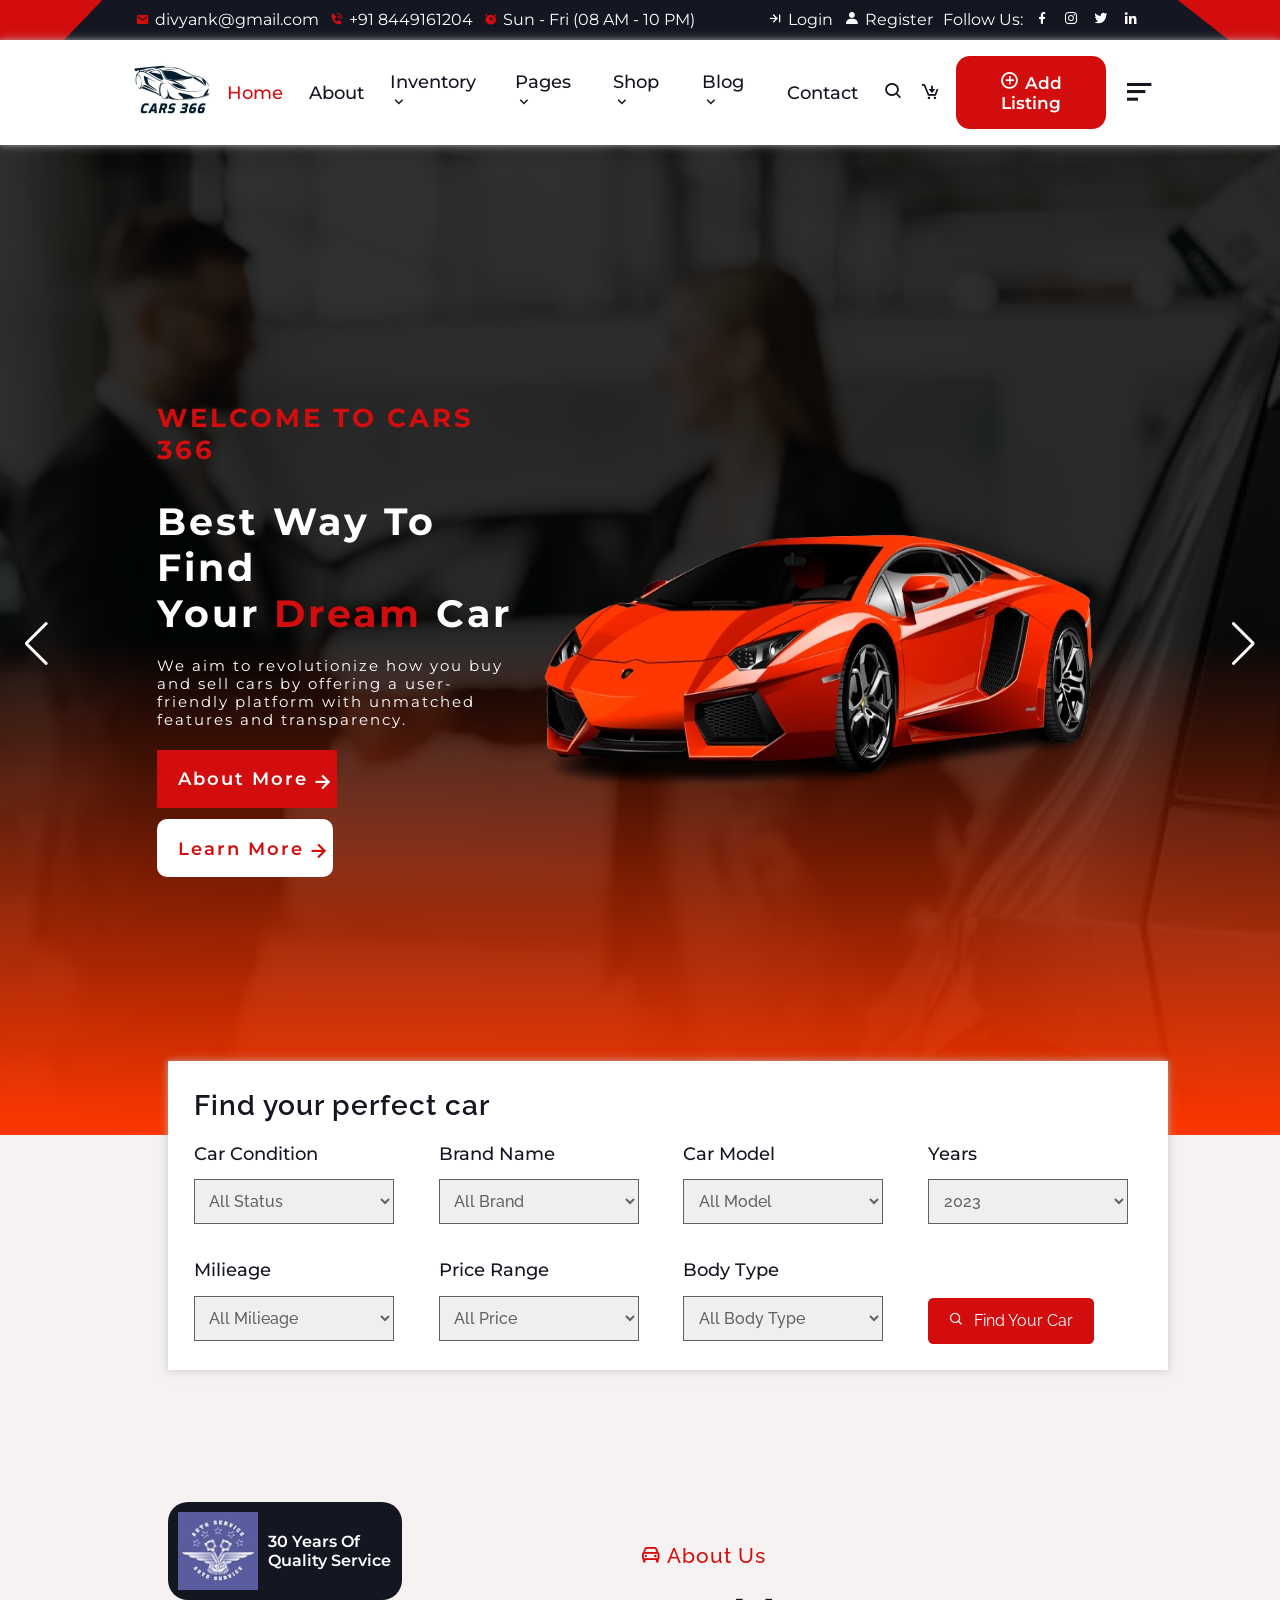
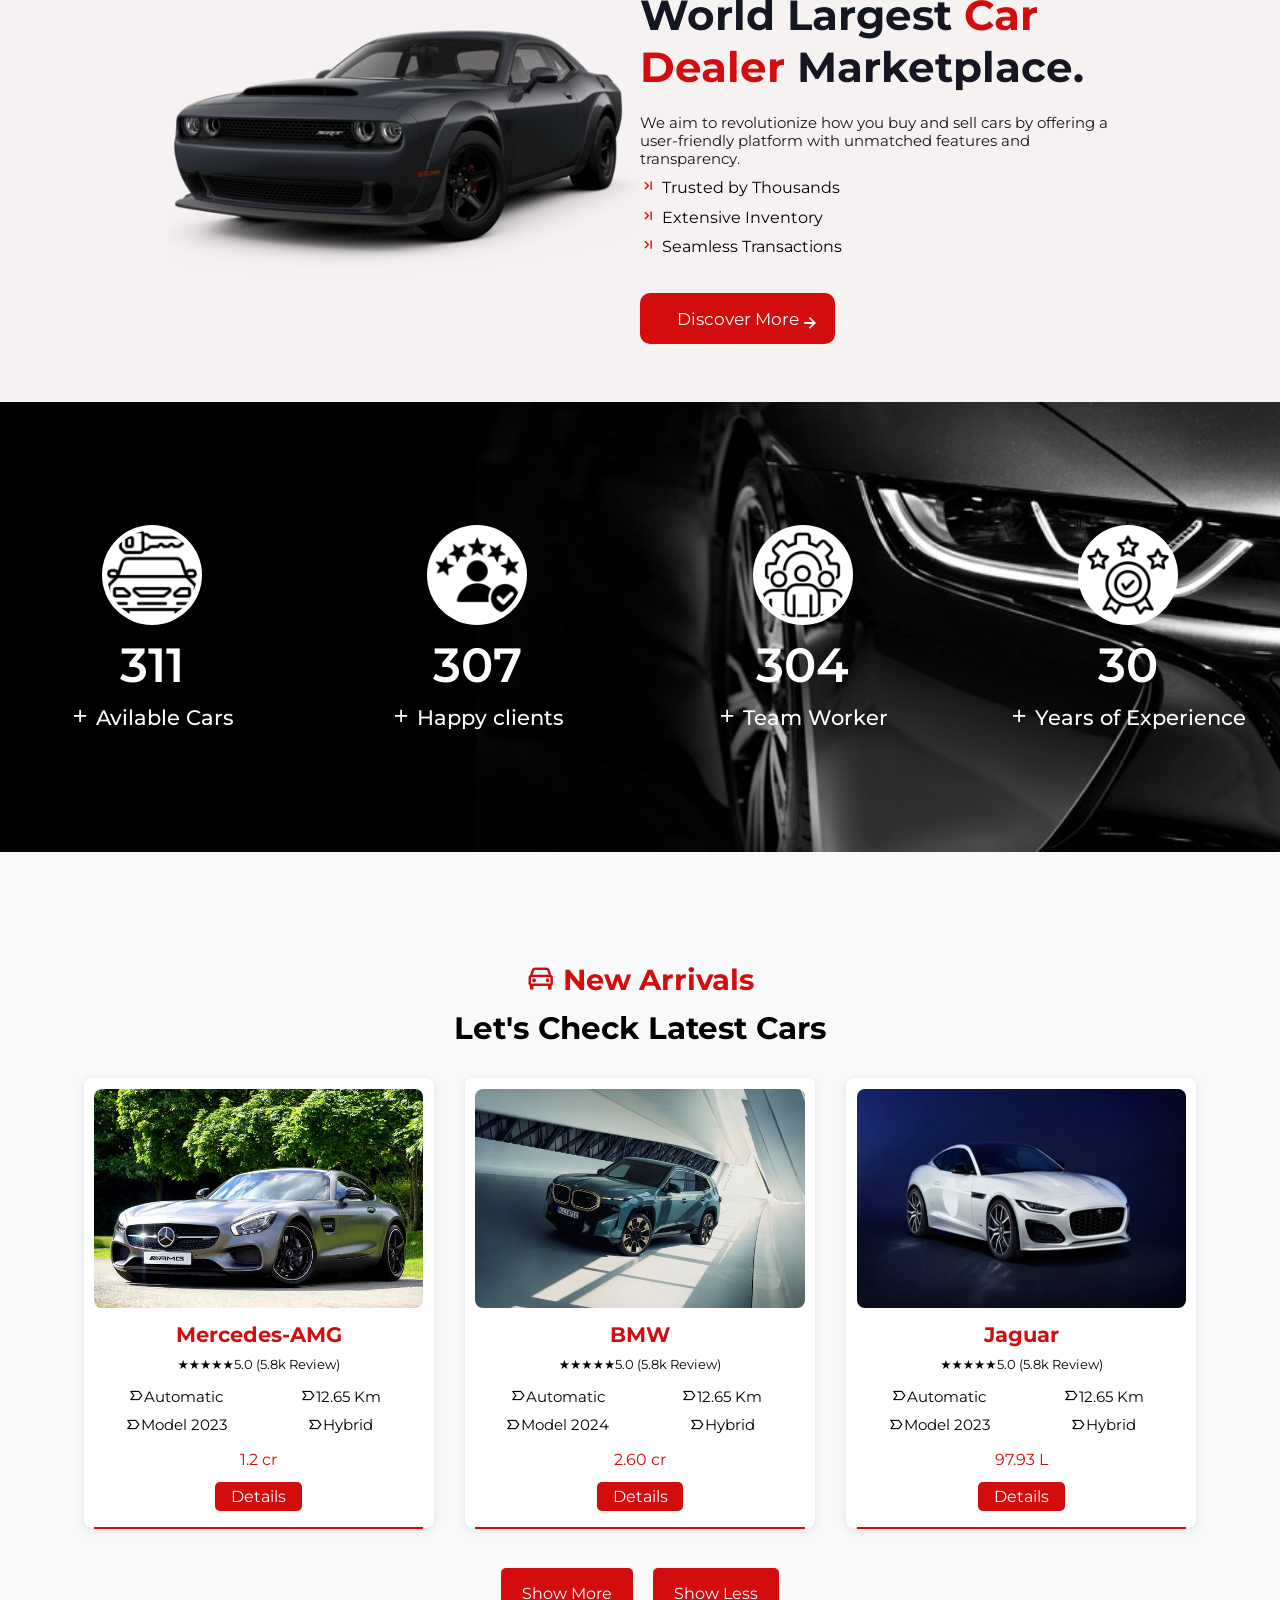
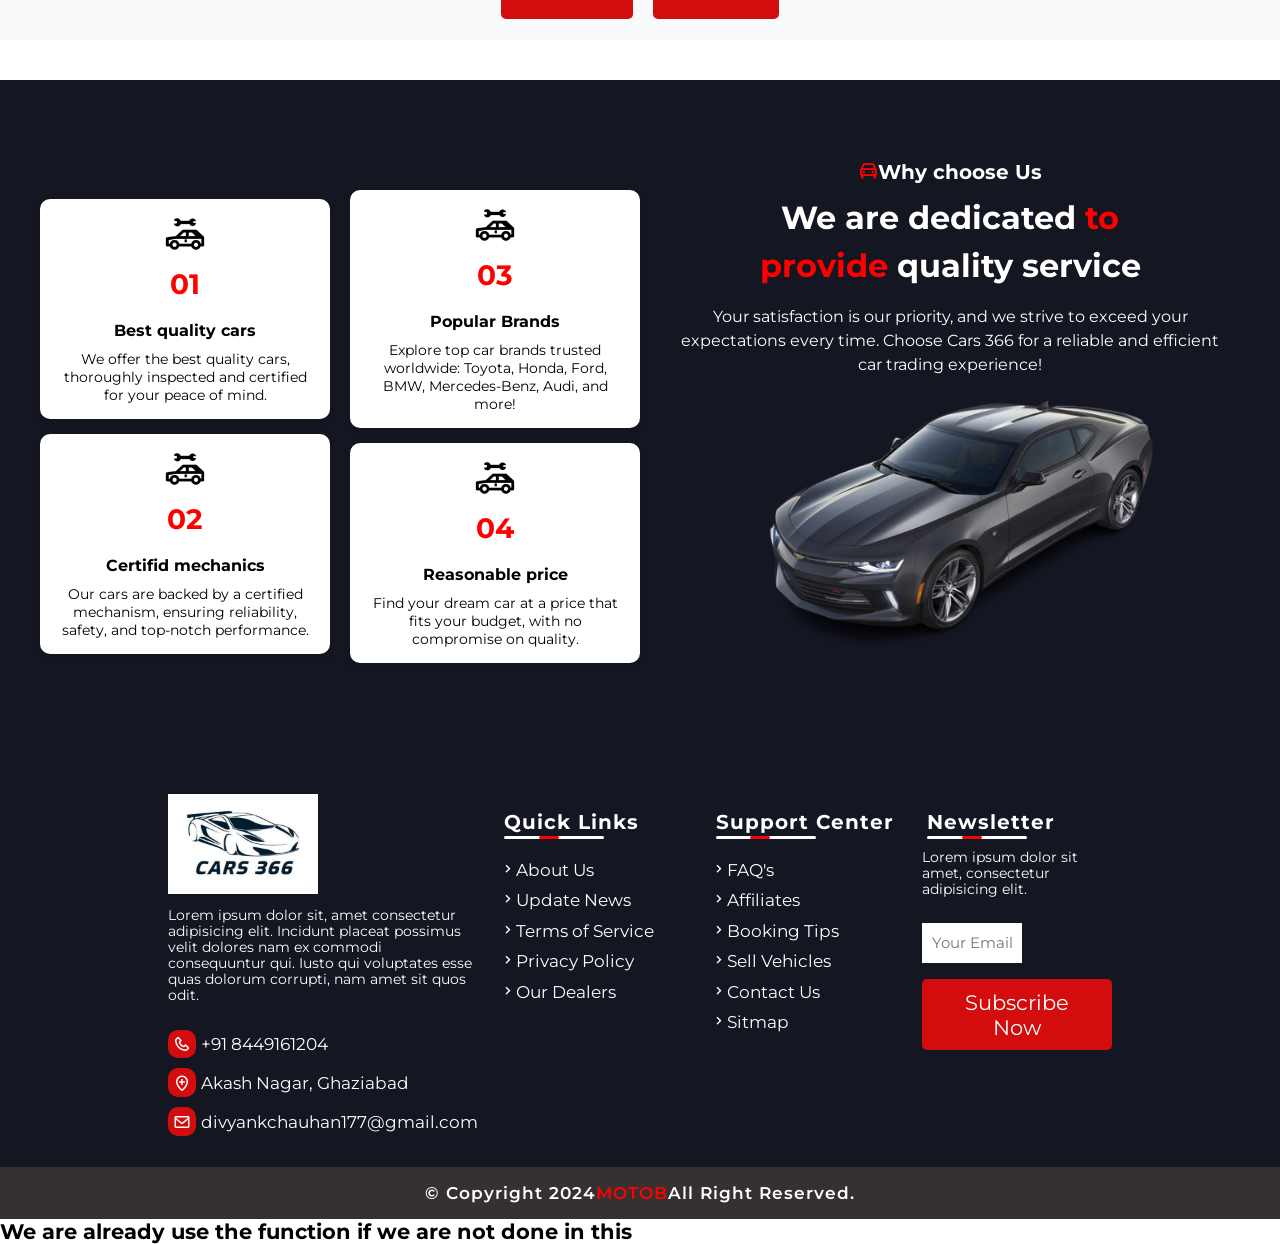
<file: index.html>
<!DOCTYPE html>
<html lang="en">
<head>
    <meta charset="UTF-8">
    <meta name="viewport" content="width=device-width, initial-scale=1.0">
    <!-- <link rel="stylesheet" href="http://localhost:3000"> -->
    <title>Cars 366</title>

    <!-- LINK SWIPER -->
    <link rel="stylesheet"href="https://cdn.jsdelivr.net/npm/swiper@11/swiper-bundle.min.css"/>  

    <!-- LINK CSS -->
    <link rel="stylesheet" href="/css/style.css">

    <!-- LINK BOXICONS -->
    <link rel="stylesheet" href="https://unpkg.com/boxicons@latest/css/boxicons.min.css">

</head> 
<body>
        <div class="top-header">
            <div class="out-box">
                <div class="inside-box">
                    <div class="col-1">
                        <span><i class='bx bxs-envelope'></i>divyank@gmail.com</span>
                        <span><i class='bx bxs-phone-call' ></i>+91 8449161204</span>
                        <span><i class='bx bxs-alarm'></i>Sun - Fri (08 AM - 10 PM)</span>
                    </div>
                    <div class="col-2"> 
                        <a href="#"><i class='bx bx-arrow-to-right'></i>Login</a>
                        <a href="#"><i class='bx bxs-user' ></i>Register</a>
                        <span>Follow Us:</span>
                        <div class="social">
                            <a href="https://www.facebook.com/"><i class='bx bxl-facebook' ></i></a>
                            <a href="https://www.instagram.com/"><i class='bx bxl-instagram' ></i></a>
                            <a href="https://x.com/"><i class='bx bxl-twitter' ></i></a>
                            <a href="https://www.linkedin.com/"><i class='bx bxl-linkedin' ></i></a>
                        </div>
                    </div>
                </div>
            </div>
        </div>

                                 <!-- NAVBAR STARTS  -->

        <header class="header">
            <div class="logo">
                <img src="/images/logo/logo.jpeg" alt="">
            </div>
            <nav>
                <div class="navbar">
                        <ul class="navLinks">
                            <li><a href="#" class="active">Home</a></li>
                            <li><a href="/about/aboutUs.html">About</a></li>
                            <li><a href="#">Inventory <i class='bx bx-chevron-down'></i></a>
                                <ul class="drop-down">
                                    <li><a href="#">Inventory Grid</a></li>
                                    <li><a href="#">Inventory List</a></li>
                                    <li><a href="#">Inventory Single</a></li>
                                </ul>
                            </li>
                            <li><a href="#">Pages <i class='bx bx-chevron-down'></i></a>
                                <ul class="drop-down">
                                    <li><a href="#">About</a></li>
                                    <li><a href="#">Car Listing<i class='bx bx-chevron-down chev'></i></a>
                                        <ul class="drop-down-two">
                                            <li><a href="#">Listing Grid</a></li>
                                            <li><a href="#">Listing List</a></li>
                                            <li><a href="#">Listing Single</a></li>
                                            <li><a href="#">Compare</a></li>
                                        </ul>
                                    </li>
                                    <li><a href="#">Account</a></li>
                                    <li><a href="#">My Account <i class='bx bx-chevron-down chev'></i></a>
                                        <ul class="drop-down-three">
                                            <li><a href="#">Dashboard</a></li>
                                            <li><a href="#">My Profile</a></li>
                                            <li><a href="#">MY Listing</a></li>
                                            <li><a href="#">Add Favourites</a></li>
                                            <li><a href="#">Messages</a></li>
                                            <li><a href="#">Setings</a></li>
                                        </ul>
                                    </li>
                                    <li><a href="#">Authentication<i class='bx bx-chevron-down chev'></i></a>
                                        <ul class="drop-down-four">
                                            <li><a href="#">Login</a></li>
                                            <li><a href="#">Register</a></li>
                                            <li><a href="#">Forget Passward</a></li>
                                        </ul>
                                    </li>
                                    <li><a href="#">Services<i class='bx bx-chevron-down chev'></i></a>
                                        <ul class="drop-down-five">
                                            <li><a href="#">Services</a></li>
                                            <li><a href="#">Services Single</a></li>
                                        </ul>
                                    </li>
                                    <li><a href="#">Dealer<i class='bx bx-chevron-down chev'></i></a>
                                        <ul class="drop-down-six">
                                            <li><a href="#">Dealer </a></li>
                                            <li><a href="#">Dealer Single</a></li>
                                        </ul>
                                    </li>
                                    <li><a href="#">Extra Pages</a></li>
                                    <li><a href="#">Our Team</a></li>
                                    <li><a href="#">Pricing Plan</a></li>
                                    <li><a href="#">Calculator</a></li>
                                    <li><a href="#">FAQ</a></li>
                                    <li><a href="#">Testimonials</a></li>
                                </ul>
                            </li>
                            <li><a href="#">Shop <i class='bx bx-chevron-down'></i></a>
                                <ul class="drop-down">
                                    <li><a href="#">Shop</a></li>
                                    <li><a href="#">Shop Casting</a></li>
                                    <li><a href="#">Shop Cheakout</a></li>
                                    <li><a href="#">Shop Single</a></li>
                                </ul>
                            </li>
                            <li><a href="#">Blog <i class='bx bx-chevron-down'></i></a>
                                <ul class="drop-down">
                                    <li><a href="#">Blog</a></li>
                                    <li><a href="#">Blog Single</a></li>
                                </ul>
                            </li>
                            <li><a href="#">Contact</a></li>
                        </ul>
                </div>
                <div class="others">
                    <i class='bx bx-search'></i>
                    <i class='bx bx-cart-download'></i>
                    <button class="addBtn"><i class='bx bx-plus-circle'></i>Add Listing</button>
                    <i class='bx bx-menu-alt-left' id="menuBtn"></i>
                </div>
            </nav>
        </header>
        



        <!-- HOME SECTION STARTS -->
        <div class="home">
            <div class="swiper myHome">
                <div class="swiper-wrapper">
                  <div class="swiper-slide slide slide-one">

                        <div class="col-1">
                            <h4>Welcome to Cars 366</h4>
                            <h1>Best way to find <br> your <span>dream</span> car</h1>
                            <p>We aim to revolutionize how you buy and sell cars by offering a user-friendly platform with unmatched features and transparency.</p>

                            <div class="button">
                                <a href="/about/about_more/aboutmore.html" class="about">
                                    <button type="button">
                                        <i class='bx bx-right-arrow-alt'></i>About More
                                    </button>
                                </a>
                                <button type="submit" class="learn"><i class='bx bx-right-arrow-alt'></i>Learn
                                More</button>
                            </div>  
                        </div>

                        <div class="col-2">
                            <img src="/images/home/car1.png" alt="">
                             <!-- <img src="/images/home/hero-1.png" alt=""> -->
                        </div>
                  </div>
                  <div class="swiper-slide slide slide-two">
                        <div class="col-1">
                            <h4>Welcome to Cars 366</h4>
                            <h1>Best way to find <br> your <span>dream</span> car</h1>
                            <p>We aim to revolutionize how you buy and sell cars by offering a user-friendly platform with unmatched features and transparency.</p>

                            <div class="button">
                                <a href="/about/about_more/aboutmore.html" class="about">
                                    <button type="button">
                                        <i class='bx bx-right-arrow-alt'></i>About More
                                    </button>
                                </a>
                                <button type="submit" class="learn"><i class='bx bx-right-arrow-alt'></i>Learn
                                More</button>
                            </div>
                        </div>

                        <div class="col-2">
                            <img src="/images/home/car2.png" alt="">
                        </div>
                  </div>
                  <div class="swiper-slide slide slide-three">
                        <div class="col-1">
                            <h4>Welcome to Cars 366</h4>
                            <h1>Best way to find <br> your <span>dream</span> car</h1>
                            <p>We aim to revolutionize how you buy and sell cars by offering a user-friendly platform with unmatched features and transparency.</p>

                            <div class="button">
                                <a href="/about/about_more/aboutmore.html" class="about">
                                    <button type="button">
                                        <i class='bx bx-right-arrow-alt'></i>About More
                                    </button>
                                </a>
                                <button type="submit" class="learn"><i class='bx bx-right-arrow-alt'></i>Learn
                                More</button>
                            </div>
                        </div>

                        <div class="col-2">
                            <img src="/images/home/car3.png" alt="">
                        </div>
                  </div>
                </div>
                <div class="swiper-button-next"></div>
                <div class="swiper-button-prev"></div>
              </div>
        </div>    

        <!-- Perfect SECTION STARTS -->
         <div class="search">
            <div class="find">
                <h3>Find your perfect car</h3>
                <div class="find-row">
                    <div class="find-items">
                        <h4>Car Condition</h4>
                        <select>
                            <option value="">All Status</option>
                            <option value="">New Car</option>
                            <option value="">Used Car</option>
                        </select>
                    </div>
                    <div class="find-items">
                        <h4>Brand Name</h4>
                        <select>
                            <option value="">All Brand</option>
                            <option value="">BMW</option>
                            <option value="">Ferrari</option>
                            <option value="">Hyundi</option>
                            <option value="">Nissan</option>
                        </select>
                    </div>
                    <div class="find-items">
                        <h4>Car Model</h4>
                        <select>
                            <option value="">All Model</option>
                            <option value="">3-Series</option>
                            <option value="">Camera</option>
                            <option value="">G-TR</option>
                            <option value="">Macan</option>
                            <option value="">N-Series</option>
                        </select>
                    </div>
                    <div class="find-items">
                        <h4>Years</h4>
                        <select>
                            <option value="">2023</option>
                            <option value="">2022</option>
                            <option value="">2021</option>
                            <option value="">2020</option>
                            <option value="">2019</option>
                            <option value="">2018</option>
                        </select>
                    </div>
                    <div class="find-items">
                        <h4>Milieage</h4>
                        <select>
                            <option value="">All Milieage</option>
                            <option value="">2000 Milies</option>
                            <option value="">3000 Milies</option>
                            <option value="">4000 Milies</option>
                            <option value="">5000 Milies</option>
                        </select>
                    </div>
                    <div class="find-items">
                        <h4>Price Range</h4>
                        <select>
                            <option value="">All Price</option>
                            <option value="">$1,000 - $5,000</option>
                            <option value="">$5,000 - $10,000</option>
                            <option value="">$10,000 - $20,000</option>
                            <option value="">$20,000 - $25,000</option>
                        </select>
                    </div>
                    <div class="find-items">
                        <h4>Body Type</h4>
                        <select>
                            <option value="">All Body Type</option>
                            <option value="">Sedan</option>
                            <option value="">Compact</option>
                            <option value="">Coupe</option>
                            <option value="">wagon</option>
                        </select>
                    </div>

                    <div class="search-btn">
                        <button><i class="bx bx-search"></i> Find Your Car</button>
                    </div>
                </div>
            </div>
        </div> 

        <!-- Market SECTION STARTS -->

        <section class="market">
            <div class="col-3">
                <img class="one" src="/images/market/image-one.png" alt="">
                <div class="service">
                    <img class="two" src="/images/market/image-two (1).jpg" alt="">
                    <span>30 years of <br> quality service</span>
                </div>
            </div>
            <div class="col-4">
                <h5><i class='bx bx-car' ></i>About Us</h5>
                <h3>World Largest <span>Car <br>Dealer</span> Marketplace.</h3>
                <p class="text">We aim to revolutionize how you buy and sell cars by offering a user-friendly platform with unmatched features and transparency.</p>

                <p class="p1"><i class='bx bx-last-page' ></i>Trusted by Thousands</p>
                <p class="p1"><i class='bx bx-last-page' ></i>Extensive Inventory</p>
                <p class="p1"><i class='bx bx-last-page' ></i>Seamless Transactions</p>

                <button>Discover More<i class='bx bx-right-arrow-alt' ></i></button>
            </div>
        </section>

        <!-- Counter Section start -->

        <div class="counter">
            <div class="container">
                <img src="/images/icons/icon1.png" alt="">
                <span class="num" data-value="500">0000</span>
                <span class="text"><i class='bx bx-plus' ></i>Avilable Cars</span>
            </div>
            <div class="container">
                <img src="/images/icons/icon2.png" alt="">
                <span class="num" data-value="900">0000</span>
                <span class="text"><i class='bx bx-plus' ></i>Happy clients</span>
            </div>
            <div class="container">
                <img src="/images/icons/icon3.png" alt="">
                <span class="num" data-value="1000">0000</span>
                <span class="text"><i class='bx bx-plus' ></i>Team Worker</span>
            </div>
            <div class="container">
                <img src="/images/icons/icon4.png" alt="">
                <span class="num" data-value="30">0000</span>
                <span class="text"><i class='bx bx-plus' ></i>Years of Experience</span>
            </div>
        </div>

        <!-- arrival section starts -->

        <section class="arrival">
            <h5><i class='bx bx-car'></i> New Arrivals</h5>
            <h1>Let's Check Latest <span>Cars</span></h1>
        
            <div class="arr-row" id="car-container"></div>

            <div id="modal" class="modal"></div>
            <div id="overlay" class="overlay"></div>
        
            <div class="button-container">
                <button id="show-more">Show More</button>
                <button id="show-less" class="hidden">Show Less</button>
            </div>
        </section>
        
        <!-- Quality section starts -->

        <section class="quality">
            <div class="qul-row">
                <div class="card">
                    <div class="qu1-one">
                        <div class="number">
                            <img src="images/quality/quality11.jpg" alt="">
                            <h2>01</h2>
                        </div>
                        <h5>Best quality cars</h5>
                        <p>We offer the best quality cars, thoroughly inspected and certified for your peace of mind.</p>
                    </div>
                    <div class="qu1-one">
                        <div class="number">
                            <img src="images/quality/quality11.jpg" alt="">
                            <h2>02</h2>
                        </div>
                        <h5>Certifid mechanics</h5>
                        <p>Our cars are backed by a certified mechanism, ensuring reliability, safety, and top-notch performance.</p>
                    </div>                    
                </div>
                <div class="card">
                    <div class="qu1-one">
                        <div class="number">
                            <img src="images/quality/quality11.jpg" alt="">
                            <h2>03</h2>
                        </div>
                        <h5>Popular Brands</h5>
                        <p>Explore top car brands trusted worldwide: Toyota, Honda, Ford, BMW, Mercedes-Benz, Audi, and more!</p>
                    </div>
                    <div class="qu1-one">
                        <div class="number">
                            <img src="images/quality/quality11.jpg" alt="">
                            <h2>04</h2>
                        </div>
                        <h5>Reasonable price</h5>
                        <p>Find your dream car at a price that fits your budget, with no compromise on quality.</p>
                    </div>
                </div>
                <div class="card-2">
                    <h5><i class="bx bx-car"></i>Why choose Us</h5>
                    <h3>We are dedicated <span>to <br>provide</span> quality service</h3>
                    <p>Your satisfaction is our priority, and we strive to exceed your expectations every time. Choose Cars 366 for a reliable and efficient car trading experience!</p>
                    <img src="images/quality/quality-main-2bg.png" alt="">
                </div>
            </div>
        </section>
        
        <div class="footer">
            <div class="footer-row">
                <div class="footer-col">
                    <img src="images/logo/logo.jpeg" alt="#">
                    <p class="text">Lorem ipsum dolor sit, amet consectetur adipisicing elit. Incidunt placeat possimus velit dolores nam ex commodi consequuntur qui. Iusto qui voluptates esse quas dolorum corrupti, nam amet sit quos odit.</p>
                    <span><i class='bx bx-phone'></i>+91 8449161204</span>
                    <span><i class="bx bx-location-plus"></i>Akash Nagar, Ghaziabad</span>
                    <span><i class="bx bx-envelope "></i>divyankchauhan177@gmail.com</span>
                </div>
                <div class="footer-col">
                    <h5>Quick Links</h5>
                    <a href="#"><i class='bx bx-chevron-right'></i>About Us</a>
                    <a href="#"><i class='bx bx-chevron-right'></i>Update News</a>
                    <!-- <a href="#"><i class='bx bx-chevron-right'></i>Testimonials</a> -->
                    <a href="#"><i class='bx bx-chevron-right'></i>Terms of Service</a>
                    <a href="#"><i class='bx bx-chevron-right'></i>Privacy Policy</a>
                    <a href="#"><i class='bx bx-chevron-right'></i>Our Dealers</a>
                </div>
                <div class="footer-col">
                    <h5>Support Center</h5>
                    <a href="#"><i class='bx bx-chevron-right'></i>FAQ's</a>
                    <a href="#"><i class='bx bx-chevron-right'></i>Affiliates</a>
                    <a href="#"><i class='bx bx-chevron-right'></i>Booking Tips</a>
                    <a href="#"><i class='bx bx-chevron-right'></i>Sell Vehicles</a>
                    <a href="#"><i class='bx bx-chevron-right'></i>Contact Us</a>
                    <a href="#"><i class='bx bx-chevron-right'></i>Sitmap</a>
                </div>
                <div class="footer-col">
                    <h5>Newsletter</h5>
                    <p class="text">Lorem ipsum dolor sit amet, consectetur adipisicing elit.</p>
                    <input type="text" placeholder="Your Email">
                    <button>Subscribe Now<i class='bx bx1-telegram'></i></button>
                </div>
            </div>
            <div class="footer-bottom">
                <p>&copy; Copyright 2024<span>MOTOB</span>All Right Reserved.</p>
            </div>
        </div>
        <div>
            <h1>We are already use the function if we are not done in this </h1>
        </div>

        
        <!-- SWIPER JS LINK -->
        <script src="https://cdn.jsdelivr.net/npm/swiper@11/swiper-bundle.min.js"></script>
        <!-- LINK JS -->
        <script src="/js/script.js"></script>
       

</body>
</html>
</file>
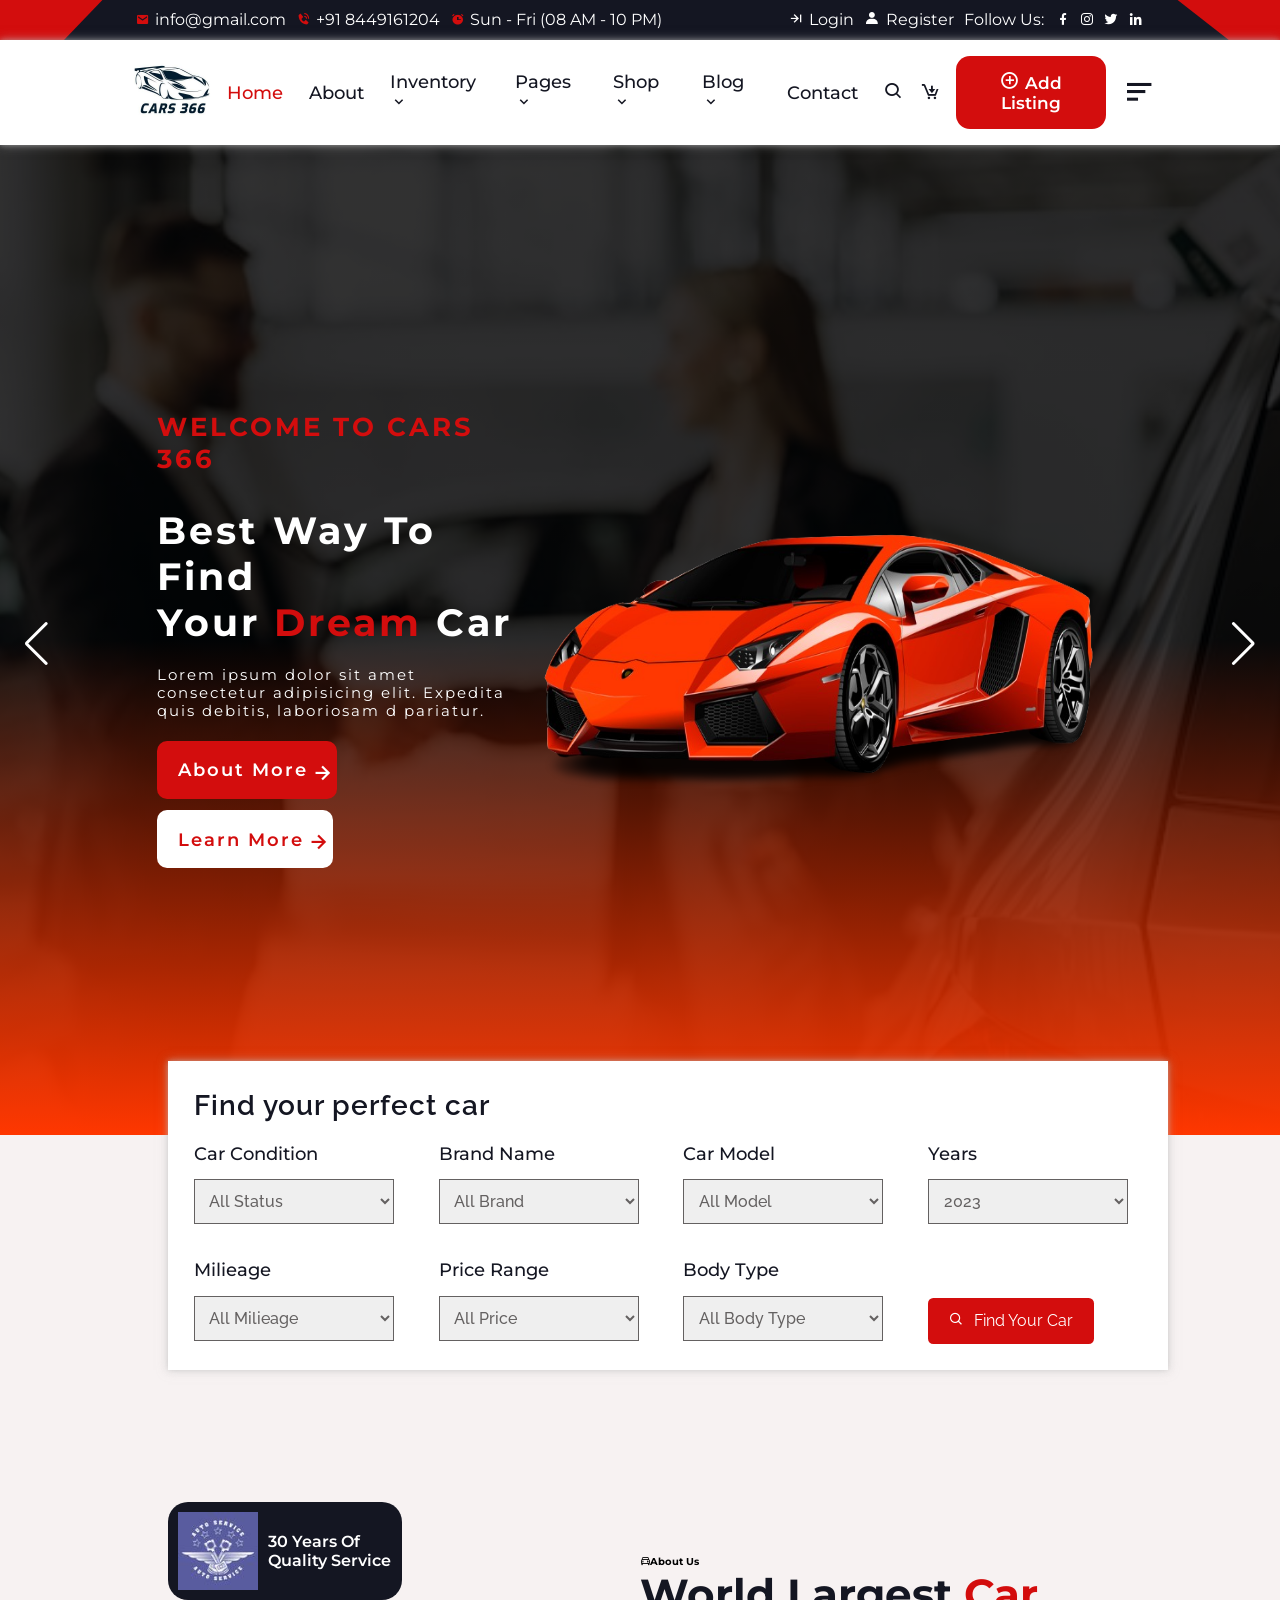
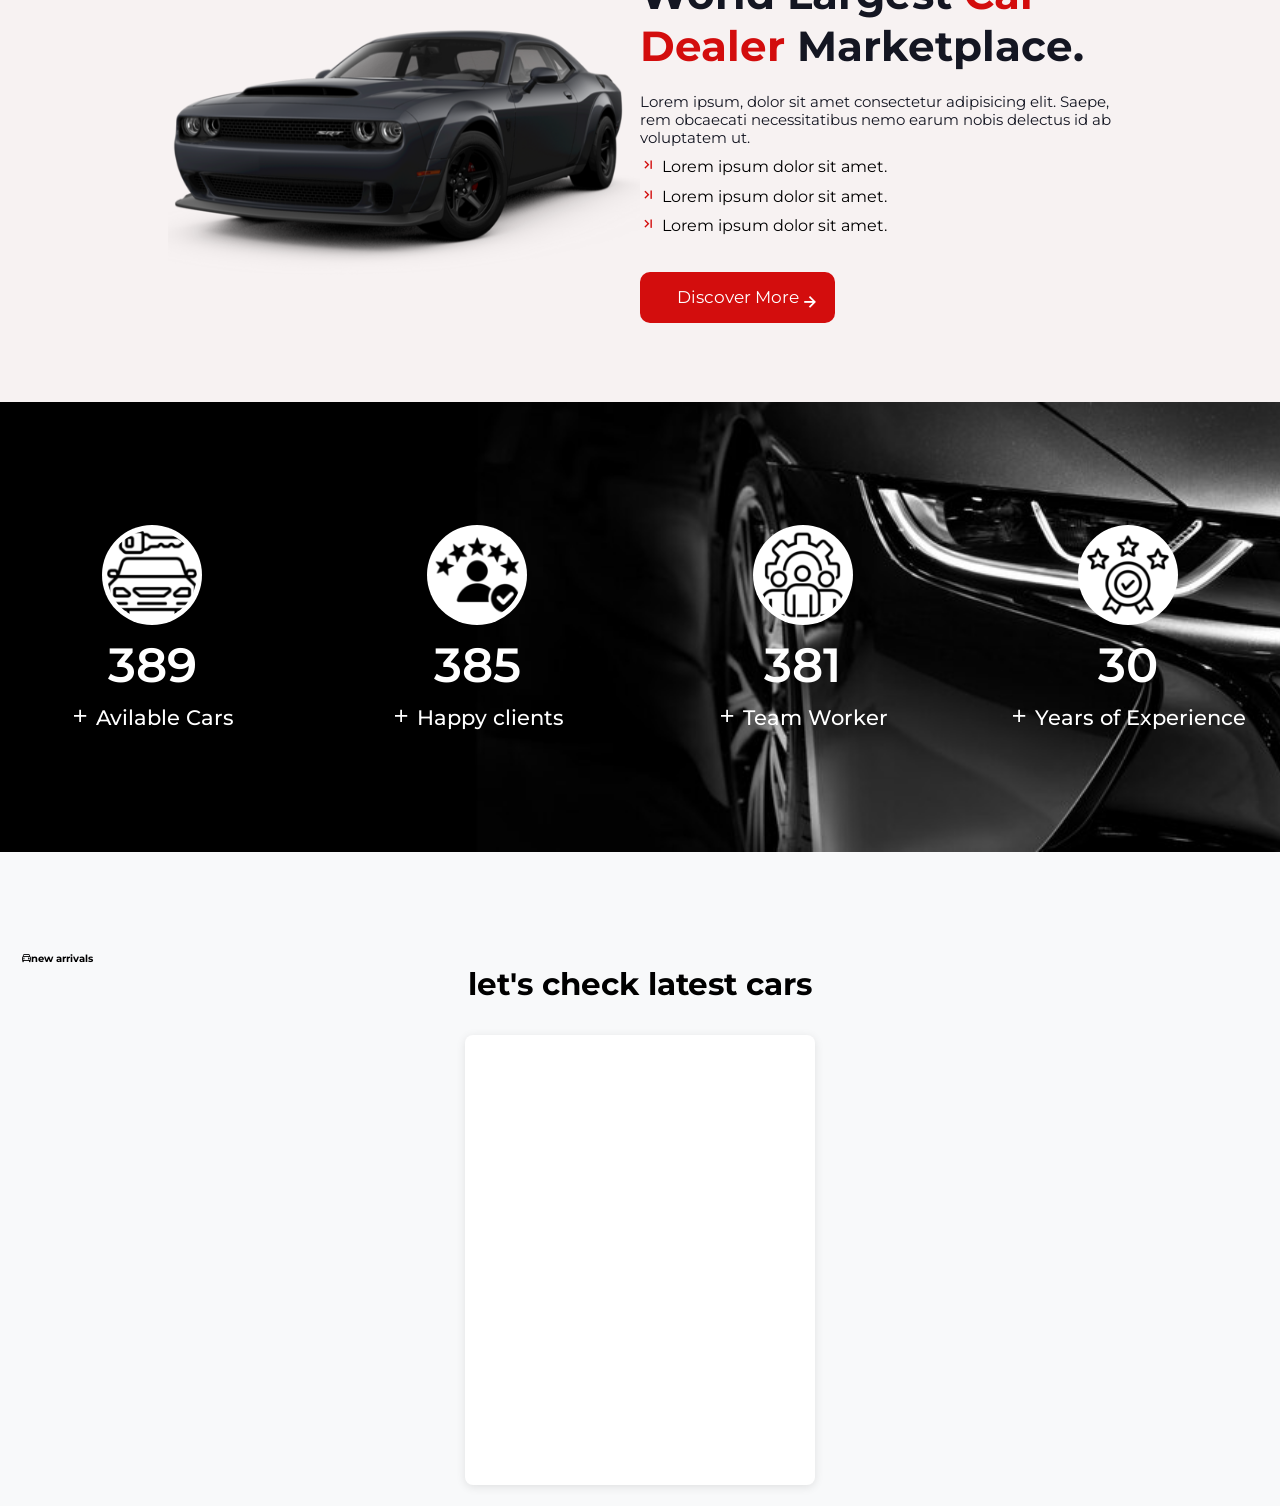
<file: html/index.html>
<!DOCTYPE html>
<html lang="en">
<head>
    <meta charset="UTF-8">
    <meta name="viewport" content="width=device-width, initial-scale=1.0">
    <title>Cars 366</title>

    <!-- LINK SWIPER -->
    <link rel="stylesheet"href="https://cdn.jsdelivr.net/npm/swiper@11/swiper-bundle.min.css"/>  

    <!-- LINK CSS -->
    <link rel="stylesheet" href="/css/style.css">

    <!-- LINK BOXICONS -->
    <link rel="stylesheet" href="https://unpkg.com/boxicons@latest/css/boxicons.min.css">

</head> 
<body>
        <div class="top-header">
            <div class="out-box">
                <div class="inside-box">
                    <div class="col-1">
                        <span><i class='bx bxs-envelope'></i>info@gmail.com</span>
                        <span><i class='bx bxs-phone-call' ></i>+91 8449161204</span>
                        <span><i class='bx bxs-alarm'></i>Sun - Fri (08 AM - 10 PM)</span>
                    </div>
                    <div class="col-2"> 
                        <a href="#"><i class='bx bx-arrow-to-right'></i>Login</a>
                        <a href="#"><i class='bx bxs-user' ></i>Register</a>
                        <span>Follow Us:</span>
                        <div class="social">
                            <i class='bx bxl-facebook' ></i>
                            <i class='bx bxl-instagram' ></i>
                            <i class='bx bxl-twitter' ></i>
                            <i class='bx bxl-linkedin' ></i>
                        </div>
                    </div>
                </div>
            </div>
        </div>

                                 <!-- NAVBAR STARTS  -->

        <header class="header">
            <div class="logo">
                <img src="/images/logo/logo.jpeg" alt="">
            </div>
            <nav>
                <div class="navbar">
                        <ul class="navLinks">
                            <li><a href="#" class="active">Home</a></li>
                            <li><a href="#">About</a></li>
                            <li><a href="#">Inventory <i class='bx bx-chevron-down'></i></a>
                                <ul class="drop-down">
                                    <li><a href="#">Inventory Grid</a></li>
                                    <li><a href="#">Inventory List</a></li>
                                    <li><a href="#">Inventory Single</a></li>
                                </ul>
                            </li>
                            <li><a href="#">Pages <i class='bx bx-chevron-down'></i></a>
                                <ul class="drop-down">
                                    <li><a href="#">About</a></li>
                                    <li><a href="#">Car Listing<i class='bx bx-chevron-down chev'></i></a>
                                        <ul class="drop-down-two">
                                            <li><a href="#">Listing Grid</a></li>
                                            <li><a href="#">Listing List</a></li>
                                            <li><a href="#">Listing Single</a></li>
                                            <li><a href="#">Compare</a></li>
                                        </ul>
                                    </li>
                                    <li><a href="#">Account</a></li>
                                    <li><a href="#">My Account <i class='bx bx-chevron-down chev'></i></a>
                                        <ul class="drop-down-three">
                                            <li><a href="#">Dashboard</a></li>
                                            <li><a href="#">My Profile</a></li>
                                            <li><a href="#">MY Listing</a></li>
                                            <li><a href="#">Add Favourites</a></li>
                                            <li><a href="#">Messages</a></li>
                                            <li><a href="#">Setings</a></li>
                                        </ul>
                                    </li>
                                    <li><a href="#">Authentication<i class='bx bx-chevron-down chev'></i></a>
                                        <ul class="drop-down-four">
                                            <li><a href="#">Login</a></li>
                                            <li><a href="#">Register</a></li>
                                            <li><a href="#">Forget Passward</a></li>
                                        </ul>
                                    </li>
                                    <li><a href="#">Services<i class='bx bx-chevron-down chev'></i></a>
                                        <ul class="drop-down-five">
                                            <li><a href="#">Services</a></li>
                                            <li><a href="#">Services Single</a></li>
                                        </ul>
                                    </li>
                                    <li><a href="#">Dealer<i class='bx bx-chevron-down chev'></i></a>
                                        <ul class="drop-down-six">
                                            <li><a href="#">Dealer </a></li>
                                            <li><a href="#">Dealer Single</a></li>
                                        </ul>
                                    </li>
                                    <li><a href="#">Extra Pages</a></li>
                                    <li><a href="#">Our Team</a></li>
                                    <li><a href="#">Pricing Plan</a></li>
                                    <li><a href="#">Calculator</a></li>
                                    <li><a href="#">FAQ</a></li>
                                    <li><a href="#">Testimonials</a></li>
                                </ul>
                            </li>
                            <li><a href="#">Shop <i class='bx bx-chevron-down'></i></a>
                                <ul class="drop-down">
                                    <li><a href="#">Shop</a></li>
                                    <li><a href="#">Shop Casting</a></li>
                                    <li><a href="#">Shop Cheakout</a></li>
                                    <li><a href="#">Shop Single</a></li>
                                </ul>
                            </li>
                            <li><a href="#">Blog <i class='bx bx-chevron-down'></i></a>
                                <ul class="drop-down">
                                    <li><a href="#">Blog</a></li>
                                    <li><a href="#">Blog Single</a></li>
                                </ul>
                            </li>
                            <li><a href="#">Contact</a></li>
                        </ul>
                </div>
                <div class="others">
                    <i class='bx bx-search'></i>
                    <i class='bx bx-cart-download'></i>
                    <button class="addBtn"><i class='bx bx-plus-circle'></i>Add Listing</button>
                    <i class='bx bx-menu-alt-left' id="menuBtn"></i>
                </div>
            </nav>
        </header>
        



        <!-- HOME SECTION STARTS -->
        <div class="home">
            <div class="swiper myHome">
                <div class="swiper-wrapper">
                  <div class="swiper-slide slide slide-one">

                        <div class="col-1">
                            <h4>Welcome to Cars 366</h4>
                            <h1>Best way to find <br> your <span>dream</span> car</h1>
                            <p>Lorem ipsum dolor sit amet consectetur adipisicing elit. Expedita quis debitis, laboriosam
                            d pariatur.</p>

                            <div class="button">
                                <button type="submit" class="about"><i class='bx bx-right-arrow-alt'></i>About 
                                More</button>
                                <button type="submit" class="learn"><i class='bx bx-right-arrow-alt'></i>Learn
                                More</button>
                            </div>
                        </div>

                        <div class="col-2">
                            <img src="/images/home/car1.png" alt="">
                             <!-- <img src="/images/home/hero-1.png" alt=""> -->
                        </div>
                  </div>
                  <div class="swiper-slide slide slide-two">
                        <div class="col-1">
                            <h4>Welcome to Cars 366</h4>
                            <h1>Best way to find <br> your <span>dream</span> car</h1>
                            <p>Lorem ipsum dolor sit amet consectetur adipisicing elit. Expedita quis debitis, laboriosam
                            d pariatur.</p>

                            <div class="button">
                                <button type="submit" class="about"><i class='bx bx-right-arrow-alt'></i>About 
                                More</button>
                                <button type="submit" class="learn"><i class='bx bx-right-arrow-alt'></i>Learn
                                More</button>
                            </div>
                        </div>

                        <div class="col-2">
                            <img src="/images/home/car2.png" alt="">
                        </div>
                  </div>
                  <div class="swiper-slide slide slide-three">
                        <div class="col-1">
                            <h4>Welcome to Cars 366</h4>
                            <h1>Best way to find <br> your <span>dream</span> car</h1>
                            <p>Lorem ipsum dolor sit amet consectetur adipisicing elit. Expedita quis debitis, laboriosam
                            d pariatur.</p>

                            <div class="button">
                                <button type="submit" class="about"><i class='bx bx-right-arrow-alt'></i>About 
                                More</button>
                                <button type="submit" class="learn"><i class='bx bx-right-arrow-alt'></i>Learn
                                More</button>
                            </div>
                        </div>

                        <div class="col-2">
                            <img src="/images/home/car3.png" alt="">
                        </div>
                  </div>
                </div>
                <div class="swiper-button-next"></div>
                <div class="swiper-button-prev"></div>
              </div>
        </div>    

        <!-- Perfect SECTION STARTS -->
         <div class="search">
            <div class="find">
                <h3>Find your perfect car</h3>
                <div class="find-row">
                    <div class="find-items">
                        <h4>Car Condition</h4>
                        <select>
                            <option value="">All Status</option>
                            <option value="">New Car</option>
                            <option value="">Used Car</option>
                        </select>
                    </div>
                    <div class="find-items">
                        <h4>Brand Name</h4>
                        <select>
                            <option value="">All Brand</option>
                            <option value="">BMW</option>
                            <option value="">Ferrari</option>
                            <option value="">Hyundi</option>
                            <option value="">Nissan</option>
                        </select>
                    </div>
                    <div class="find-items">
                        <h4>Car Model</h4>
                        <select>
                            <option value="">All Model</option>
                            <option value="">3-Series</option>
                            <option value="">Camera</option>
                            <option value="">G-TR</option>
                            <option value="">Macan</option>
                            <option value="">N-Series</option>
                        </select>
                    </div>
                    <div class="find-items">
                        <h4>Years</h4>
                        <select>
                            <option value="">2023</option>
                            <option value="">2022</option>
                            <option value="">2021</option>
                            <option value="">2020</option>
                            <option value="">2019</option>
                            <option value="">2018</option>
                        </select>
                    </div>
                    <div class="find-items">
                        <h4>Milieage</h4>
                        <select>
                            <option value="">All Milieage</option>
                            <option value="">2000 Milies</option>
                            <option value="">3000 Milies</option>
                            <option value="">4000 Milies</option>
                            <option value="">5000 Milies</option>
                        </select>
                    </div>
                    <div class="find-items">
                        <h4>Price Range</h4>
                        <select>
                            <option value="">All Price</option>
                            <option value="">$1,000 - $5,000</option>
                            <option value="">$5,000 - $10,000</option>
                            <option value="">$10,000 - $20,000</option>
                            <option value="">$20,000 - $25,000</option>
                        </select>
                    </div>
                    <div class="find-items">
                        <h4>Body Type</h4>
                        <select>
                            <option value="">All Body Type</option>
                            <option value="">Sedan</option>
                            <option value="">Compact</option>
                            <option value="">Coupe</option>
                            <option value="">wagon</option>
                        </select>
                    </div>

                    <div class="search-btn">
                        <button><i class="bx bx-search"></i> Find Your Car</button>
                    </div>
                </div>
            </div>
        </div> 

        <!-- Market SECTION STARTS -->

        <section class="market">
            <div class="col-3">
                <img class="one" src="/images/market/image-one.png" alt="">
                <div class="service">
                    <img class="two" src="/images/market/image-two (1).jpg" alt="">
                    <span>30 years of <br> quality service</span>
                </div>
            </div>
            <div class="col-4">
                <h4><i class='bx bx-car' ></i>About Us</h4>
                <h3>World Largest <span>Car <br>Dealer</span> Marketplace.</h3>
                <p class="text">Lorem ipsum, dolor sit amet consectetur adipisicing elit. Saepe, rem obcaecati
                necessitatibus nemo earum nobis delectus id ab voluptatem ut.</p>

                <p class="p1"><i class='bx bx-last-page' ></i>Lorem ipsum dolor sit amet.</p>
                <p class="p1"><i class='bx bx-last-page' ></i>Lorem ipsum dolor sit amet.</p>
                <p class="p1"><i class='bx bx-last-page' ></i>Lorem ipsum dolor sit amet.</p>

                <button>Discover More<i class='bx bx-right-arrow-alt' ></i></button>
            </div>
        </section>

        <!-- Counter Section start -->

        <div class="counter">
            <div class="container">
                <img src="/images/icons/icon1.png" alt="">
                <span class="num" data-value="500">0000</span>
                <span class="text"><i class='bx bx-plus' ></i>Avilable Cars</span>
            </div>
            <div class="container">
                <img src="/images/icons/icon2.png" alt="">
                <span class="num" data-value="900">0000</span>
                <span class="text"><i class='bx bx-plus' ></i>Happy clients</span>
            </div>
            <div class="container">
                <img src="/images/icons/icon3.png" alt="">
                <span class="num" data-value="1000">0000</span>
                <span class="text"><i class='bx bx-plus' ></i>Team Worker</span>
            </div>
            <div class="container">
                <img src="/images/icons/icon4.png" alt="">
                <span class="num" data-value="30">0000</span>
                <span class="text"><i class='bx bx-plus' ></i>Years of Experience</span>
            </div>
        </div>

        <!-- Arrival Section start -->

        <section class="arrival">
            <h4><i class='bx bx-car'></i>new arrivals</h4>
            <h1>let's check latest <span>cars</span></h1>

            <div class="arr-row">
                <div class="arr-col">
                    <div class="image">
                        
                    </div>
                </div>
            </div>
        </section>
























        <!-- SWIPER JS LINK -->
        <script src="https://cdn.jsdelivr.net/npm/swiper@11/swiper-bundle.min.js"></script>
        <!-- LINK JS -->
        <script src="/js/script.js"></script>

</body>
</html>
</file>
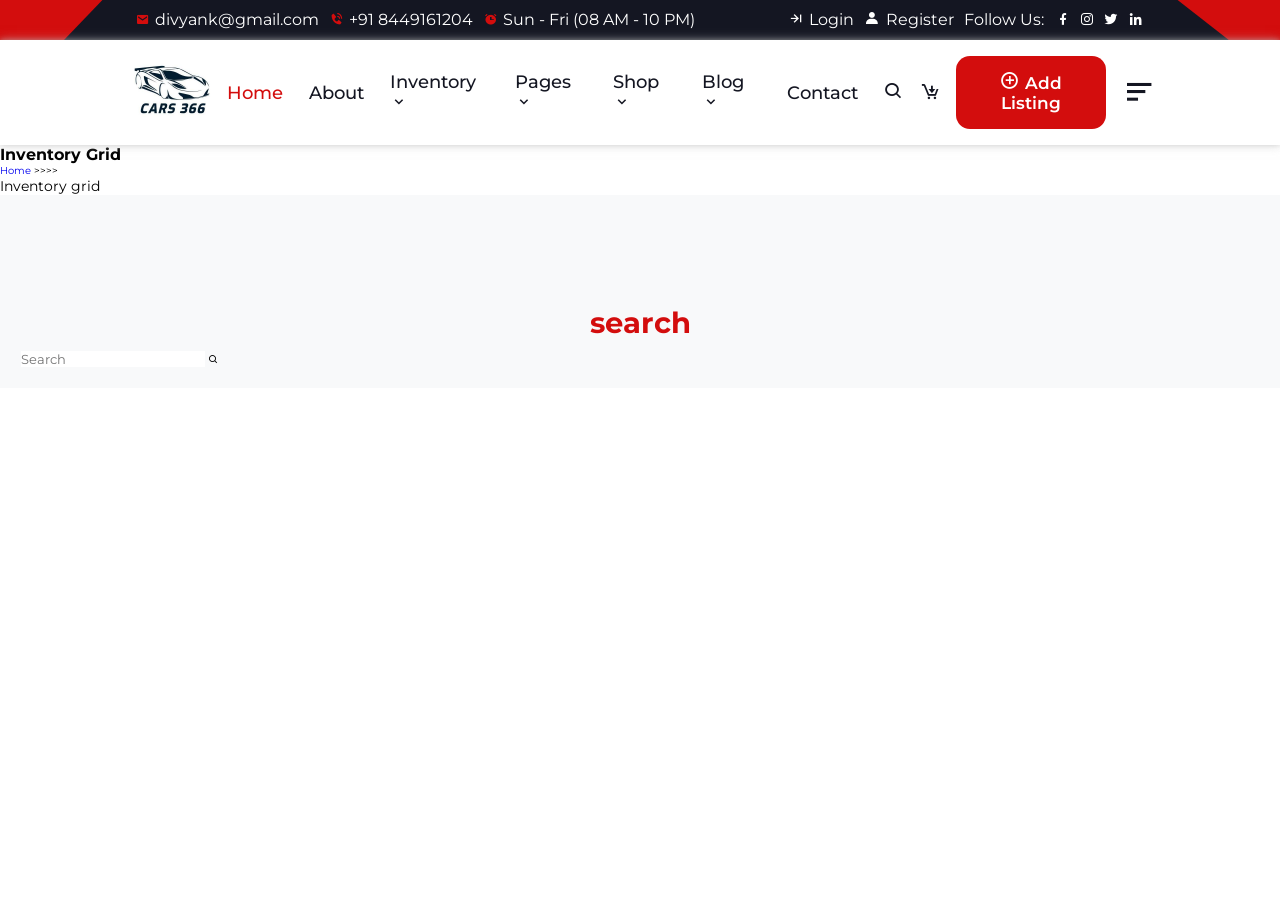
<file: inventury_grid.html>
<!DOCTYPE html>
<html lang="en">
<head>
    <meta charset="UTF-8">
    <meta name="viewport" content="width=device-width, initial-scale=1.0">
    <title>Inventory-Grid Cars</title>

    <!-- LINK SWIPER -->
    <link rel="stylesheet"href="https://cdn.jsdelivr.net/npm/swiper@11/swiper-bundle.min.css"/>  

    <!-- LINK CSS -->
    <link rel="stylesheet" href="/css/style.css">

    <!-- LINK BOXICONS -->
    <link rel="stylesheet" href="https://unpkg.com/boxicons@latest/css/boxicons.min.css">

</head> 
<body>
        <div class="top-header">
            <div class="out-box">
                <div class="inside-box">
                    <div class="col-1">
                        <span><i class='bx bxs-envelope'></i>divyank@gmail.com</span>
                        <span><i class='bx bxs-phone-call' ></i>+91 8449161204</span>
                        <span><i class='bx bxs-alarm'></i>Sun - Fri (08 AM - 10 PM)</span>
                    </div>
                    <div class="col-2"> 
                        <a href="#"><i class='bx bx-arrow-to-right'></i>Login</a>
                        <a href="#"><i class='bx bxs-user' ></i>Register</a>
                        <span>Follow Us:</span>
                        <div class="social">
                            <i class='bx bxl-facebook' ></i>
                            <i class='bx bxl-instagram' ></i>
                            <i class='bx bxl-twitter' ></i>
                            <i class='bx bxl-linkedin' ></i>
                        </div>
                    </div>
                </div>
            </div>
        </div>

                                 <!-- NAVBAR STARTS  -->

        <header class="header">
            <div class="logo">
                <img src="/images/logo/logo.jpeg" alt="">
            </div>
            <nav>
                <div class="navbar">
                        <ul class="navLinks">
                            <li><a href="#" class="active">Home</a></li>
                            <li><a href="#">About</a></li>
                            <li><a href="#">Inventory <i class='bx bx-chevron-down'></i></a>
                                <ul class="drop-down">
                                    <li><a href="#">Inventory Grid</a></li>
                                    <li><a href="#">Inventory List</a></li>
                                    <li><a href="#">Inventory Single</a></li>
                                </ul>
                            </li>
                            <li><a href="#">Pages <i class='bx bx-chevron-down'></i></a>
                                <ul class="drop-down">
                                    <li><a href="#">About</a></li>
                                    <li><a href="#">Car Listing<i class='bx bx-chevron-down chev'></i></a>
                                        <ul class="drop-down-two">
                                            <li><a href="#">Listing Grid</a></li>
                                            <li><a href="#">Listing List</a></li>
                                            <li><a href="#">Listing Single</a></li>
                                            <li><a href="#">Compare</a></li>
                                        </ul>
                                    </li>
                                    <li><a href="#">Account</a></li>
                                    <li><a href="#">My Account <i class='bx bx-chevron-down chev'></i></a>
                                        <ul class="drop-down-three">
                                            <li><a href="#">Dashboard</a></li>
                                            <li><a href="#">My Profile</a></li>
                                            <li><a href="#">MY Listing</a></li>
                                            <li><a href="#">Add Favourites</a></li>
                                            <li><a href="#">Messages</a></li>
                                            <li><a href="#">Setings</a></li>
                                        </ul>
                                    </li>
                                    <li><a href="#">Authentication<i class='bx bx-chevron-down chev'></i></a>
                                        <ul class="drop-down-four">
                                            <li><a href="#">Login</a></li>
                                            <li><a href="#">Register</a></li>
                                            <li><a href="#">Forget Passward</a></li>
                                        </ul>
                                    </li>
                                    <li><a href="#">Services<i class='bx bx-chevron-down chev'></i></a>
                                        <ul class="drop-down-five">
                                            <li><a href="#">Services</a></li>
                                            <li><a href="#">Services Single</a></li>
                                        </ul>
                                    </li>
                                    <li><a href="#">Dealer<i class='bx bx-chevron-down chev'></i></a>
                                        <ul class="drop-down-six">
                                            <li><a href="#">Dealer </a></li>
                                            <li><a href="#">Dealer Single</a></li>
                                        </ul>
                                    </li>
                                    <li><a href="#">Extra Pages</a></li>
                                    <li><a href="#">Our Team</a></li>
                                    <li><a href="#">Pricing Plan</a></li>
                                    <li><a href="#">Calculator</a></li>
                                    <li><a href="#">FAQ</a></li>
                                    <li><a href="#">Testimonials</a></li>
                                </ul>
                            </li>
                            <li><a href="#">Shop <i class='bx bx-chevron-down'></i></a>
                                <ul class="drop-down">
                                    <li><a href="#">Shop</a></li>
                                    <li><a href="#">Shop Casting</a></li>
                                    <li><a href="#">Shop Cheakout</a></li>
                                    <li><a href="#">Shop Single</a></li>
                                </ul>
                            </li>
                            <li><a href="#">Blog <i class='bx bx-chevron-down'></i></a>
                                <ul class="drop-down">
                                    <li><a href="#">Blog</a></li>
                                    <li><a href="#">Blog Single</a></li>
                                </ul>
                            </li>
                            <li><a href="#">Contact</a></li>
                        </ul>
                </div>
                <div class="others">
                    <i class='bx bx-search'></i>
                    <i class='bx bx-cart-download'></i>
                    <button class="addBtn"><i class='bx bx-plus-circle'></i>Add Listing</button>
                    <i class='bx bx-menu-alt-left' id="menuBtn"></i>
                </div>
            </nav>
        </header>
        
        <!-- Inventory grid section start -->

        <div class="inventory">
            <h2>Inventory Grid</h2>
            <div class="link">
                <a href="index.html">Home</a>
                <span>>>>></span>
                <p>Inventory grid</p>
            </div>
        </div>
        

        <!-- Shhow arrival section -->
         <section class="arrival show">
            <div class="col-1">
                <div class="show-col">
                    <h5>search</h5>
                    <div class="searchBox">
                        <input class="searchbar" type="text" placeholder="Search">
                        <i class="bx bx-search"></i>
                    </div>
                </div>
                <div class="show-col">
                    
                </div>
            </div>
            <div class="col-2">

            </div>

            
         </section>

        

        
        <!-- SWIPER JS LINK -->
        <script src="https://cdn.jsdelivr.net/npm/swiper@11/swiper-bundle.min.js"></script>
        <!-- LINK JS -->
        <script src="/js/script.js"></script>

</body>
</html>
</file>
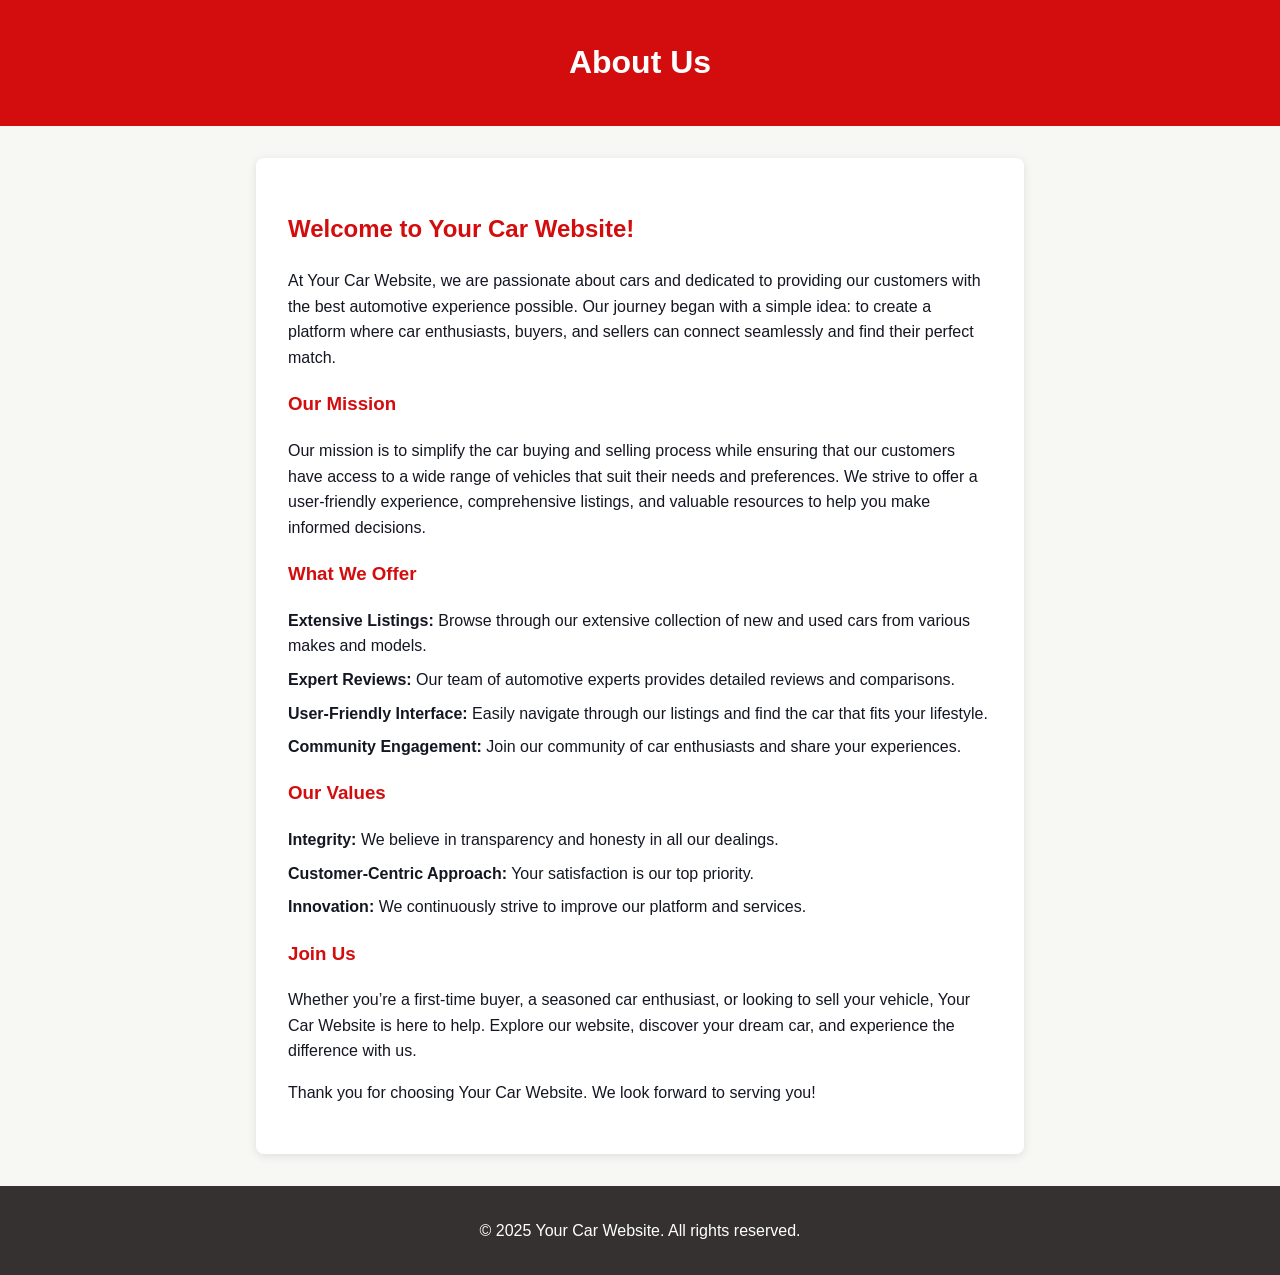
<file: about/aboutUs.html>
<!DOCTYPE html>
<html lang="en">
<head>
    <meta charset="UTF-8">
    <meta name="viewport" content="width=device-width, initial-scale=1.0">
    <link rel="stylesheet" href="about.css">
    <title>About Us - Cars366</title>
</head>
<body>
    <header>
        <h1>About Us</h1>
    </header>
    <main>
        <section class="about-section">
            <h2>Welcome to Your Car Website!</h2>
            <p>At Your Car Website, we are passionate about cars and dedicated to providing our customers with the best automotive experience possible. Our journey began with a simple idea: to create a platform where car enthusiasts, buyers, and sellers can connect seamlessly and find their perfect match.</p>
            
            <h3>Our Mission</h3>
            <p>Our mission is to simplify the car buying and selling process while ensuring that our customers have access to a wide range of vehicles that suit their needs and preferences. We strive to offer a user-friendly experience, comprehensive listings, and valuable resources to help you make informed decisions.</p>
            
            <h3>What We Offer</h3>
            <ul>
                <li><strong>Extensive Listings:</strong> Browse through our extensive collection of new and used cars from various makes and models.</li>
                <li><strong>Expert Reviews:</strong> Our team of automotive experts provides detailed reviews and comparisons.</li>
                <li><strong>User-Friendly Interface:</strong> Easily navigate through our listings and find the car that fits your lifestyle.</li>
                <li><strong>Community Engagement:</strong> Join our community of car enthusiasts and share your experiences.</li>
            </ul>
            
            <h3>Our Values</h3>
            <ul>
                <li><strong>Integrity:</strong> We believe in transparency and honesty in all our dealings.</li>
                <li><strong>Customer-Centric Approach:</strong> Your satisfaction is our top priority.</li>
                <li><strong>Innovation:</strong> We continuously strive to improve our platform and services.</li>
            </ul>
            
            <h3>Join Us</h3>
            <p>Whether you’re a first-time buyer, a seasoned car enthusiast, or looking to sell your vehicle, Your Car Website is here to help. Explore our website, discover your dream car, and experience the difference with us.</p>
            <p>Thank you for choosing Your Car Website. We look forward to serving you!</p>
        </section>
    </main>
    <footer>
        <p>&copy; 2025 Your Car Website. All rights reserved.</p>
    </footer>
</body>
</html>
</file>
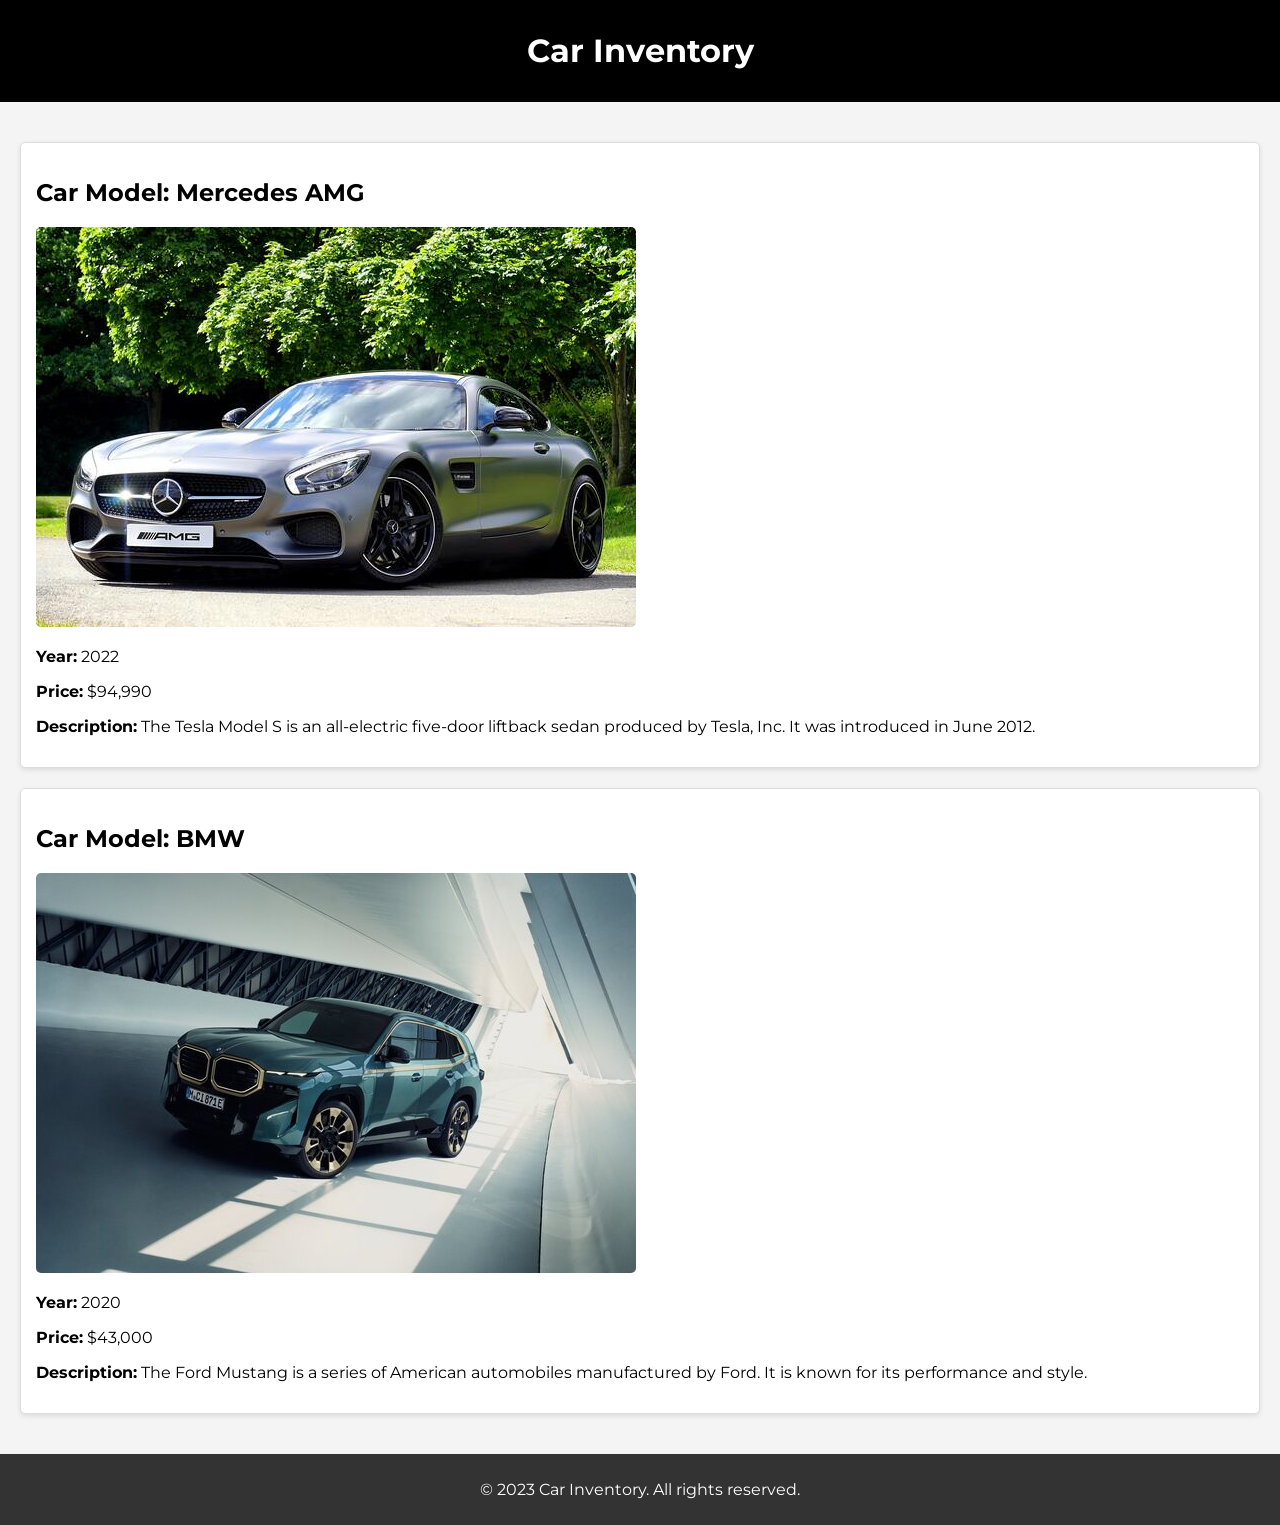
<file: about/about_more/aboutmore.html>
<!DOCTYPE html>
<html lang="en">
<head>
    <meta charset="UTF-8">
    <meta name="viewport" content="width=device-width, initial-scale=1.0">
    <title>Car Inventory</title>
    <link rel="stylesheet" href="aboutmore.css">
</head>
<body>
    <header>
        <h1>Car Inventory</h1>
    </header>
    <main>
        <section class="car">
            <h2>Car Model: Mercedes AMG</h2>
            <img src="/images/arrival/arrival-1.jpg" alt="Mercedes AMG">
            <p><strong>Year:</strong> 2022</p>
            <p><strong>Price:</strong> $94,990</p>
            <p><strong>Description:</strong> The Tesla Model S is an all-electric five-door liftback sedan produced by Tesla, Inc. It was introduced in June 2012.</p>
        </section>
        <section class="car">
            <h2>Car Model: BMW </h2>
            <img src="/images/arrival/arrival-2.jpg" alt="">
            <p><strong>Year:</strong> 2020</p>
            <p><strong>Price:</strong> $43,000</p>
            <p><strong>Description:</strong> The Ford Mustang is a series of American automobiles manufactured by Ford. It is known for its performance and style.</p>
        </section>
    </main>
    <footer>
        <p>&copy; 2023 Car Inventory. All rights reserved.</p>
    </footer>
</body>
</html>
</file>
<file: css/style.css>
@import url('https://fonts.googleapis.com/css2?family=Montserrat:ital,wght@0,100..900;1,100..900&display=swap');
/* @import url('https://fonts.googleapis.com/css2?family=Montserrat:ital,wght@0,100..900;1,100..900&family=Poppins:ital,wght@0,100;0,200;0,300;0,400;0,500;0,600;0,700;0,800;0,900;1,100;1,200;1,300;1,400;1,500;1,600;1,700;1,800;1,900&display=swap'); */
@import url('https://fonts.googleapis.com/css2?family=Montserrat:ital,wght@0,100..900;1,100..900&family=Poppins:ital,wght@0,100;0,200;0,300;0,400;0,500;0,600;0,700;0,800;0,900;1,100;1,200;1,300;1,400;1,500;1,600;1,700;1,800;1,900&family=Raleway:ital,wght@0,100..900;1,100..900&display=swap');

*{
    margin: 0%;
    padding: 0%;
    box-sizing: border-box;
    outline: none;
    border: none;
    text-decoration: none;
    list-style: disc;
    scroll-behavior: smooth ;
    font-family: "Montserrat", system-ui;
}

html{
    font-size: 65.5%;
}

:root{
    --main-color: #d30d0d;
    --text-color: #141622;
}

.top-header .out-box{
    width: 100%;
    background: var(--main-color);
}

.top-header .out-box .inside-box{
    display: flex;
    align-items: center;
    justify-content: space-between;
    background: #141622;
    padding: 1rem 0;
    clip-path: polygon(8% 0%, 92% 0%, 96% 100%, 5% 100%);
}

.out-box .inside-box .col-1{
    display: flex;
    gap: 1rem;
    align-items: center;
    justify-content: center;
    color: #fff;
    margin-left: 13rem;
}

.out-box .inside-box .col-1 span{
    font-size: 1.5rem;
}

.out-box .inside-box .col-1 span i{
    color: var(--main-color);
    padding-right: 0.5rem;
    font-size: 1.3rem;
}

.out-box .inside-box .col-2{
    display: flex;
    gap: 1rem;
    align-items: center;
    justify-content: center;
    color: #fff;
    margin-right: 13rem;
}

.out-box .inside-box .col-2 a,
.out-box .inside-box .col-2 span,
.out-box .inside-box .col-2 .social i{
    color: #fff;
    font-size: 1.5rem;
    transition: 0.4%;
}

.out-box .inside-box .col-2 .social{
    display: flex;
    gap: 0.8rem;
}


.out-box .inside-box .col-2 a i{
    padding-right: 0.5rem;
}

.out-box .inside-box .col-2 .social i:hover,
.out-box .inside-box .col-2 a:hover{
    color: var(--main-color);
}

/*** Media Query ***/
@media(max-width : 1150px){
    .out-box .inside-box .col-1{
        margin-left: 8rem;
    }
    .out-box .inside-box .col-2{
        margin-right: 8rem;
    }
} 

@media(max-width:991px) {
    .top-header{
        display: none;
    }
}

                         /*      NAVBAR STARTS       */

.header{
    width: 100%;
    position: sticky;
    top: 0;
    left: 0;
    display: flex;
    align-items: center;
    justify-content: space-between;
    padding: 0.5rem 9.5%;
    background: #fff;
    box-shadow: 0 0 5px rgba(190, 190, 190, 0.5),
    0 0 10px rgba(190, 190, 190, 0.5);
    z-index: 1000;
    transition: 0.5 ease;
}

.header .logo img{
    width: 100px;
}

.header nav{
    display: flex;
    align-items: center;
    justify-content: center;
    gap: 2rem;
}

nav .navbar ul li{
    padding: 2.5rem 0.5rem;
}

nav .navbar .navLinks{
    display: flex;
    align-items: center;
    justify-content: center;
    gap:1.5rem;
    position: relative;
}

nav .navbar .navLinks li a{
    color: var(--text-color);
    font-size: 1.7rem;
    font-weight: 500;
    position: relative;
}

nav .navbar .navLinks li{
    list-style: none;
}

nav .others{
    display: flex;
    align-items: center;
    gap: 1.5rem;
}

nav .others i{
    font-size: 1.9rem;
    color: var(--text-color);
    cursor: pointer;
}

nav .others .addBtn{
    position: relative;
    color: #fff;
    background: var(--main-color);
    padding: 1.5rem 1.7rem;
    font-size: 1.6rem;
    border-radius: 14px;
    font-weight: 600;
    cursor: pointer;
    transition: 0.7s;
}

nav .others .addBtn:hover{
    background: var(--text-color);
    color: #fff;
}

nav .others .addBtn i,
nav .others .addBtn i:hover{
    color: #fff;
    padding-right: 0.5rem;
}

#menuBtn{
    font-size: 3.5rem;
}

nav .navbar ul li:hover,
nav .others i:hover{
    color: var(--main-color);
}

nav .navbar ul li a:hover,
nav .navbar ul li a.active{
    color: var(--main-color);
}

nav .navbar ul li .drop-down{
    position: absolute;
    top: 7rem;
    display: flex;
    flex-direction: column;
    align-items: left;
    text-align: justify;
    width: 180px;
    background: #fff;
    border-radius: 10px;
    box-shadow: 0 0 5px rgba(190, 190, 190, 0.5);
    padding: 1rem 0 0;
    display: none;
}

nav .navbar ul li:hover .drop-down{
    display: flex;
}

nav .navbar ul li .drop-down li{
    border-bottom: 1px solid rgba(190, 190, 190, 0.5);
    padding-bottom: 1rem;
    padding-top: 0.5rem;
    padding-left: 1rem;
    z-index: 100;
    overflow: hidden;
}

nav .navbar ul li .drop-down li a{
    font-size: 1.5rem;
    transition: 0.4s ease;
}
nav .navbar ul li .drop-down li:hover a{
    font-size: 1.6rem;
    padding-left: 0.5rem;
}

.drop-down li .drop-down-six,
.drop-down li .drop-down-five,
.drop-down li .drop-down-four,
.drop-down li .drop-down-three,
.drop-down li .drop-down-two{
    width: 180px;
    position: absolute;
    left: 180px;
    margin-top: -3rem;
    display: flex;
    flex-direction: column;
    align-items: left;
    text-align: justify;
    background: #fff;
    box-shadow: 0 0 5px rgba(190, 190, 190, 0.5);
    padding: 1rem 0 0;
    z-index: 111;
    overflow: hidden;
    display: none;
    border-radius: 10px;
}

.drop-down li:hover .drop-down-six,
.drop-down li:hover .drop-down-five,
.drop-down li:hover .drop-down-four,
.drop-down li:hover .drop-down-three,
.drop-down li:hover .drop-down-two{
    display: flex;
}

.drop-down li .chev{
    position: absolute;
    left: 150px;
    top: 5px;
    color: var(--text-color);
}
.drop-down li:hover .chev{
    color: var(--main-color);
}

/* MEDIA QUEERY 1 1 53 


*/  

/*** HOME SECTION START ***/

.home .slide{
    width: 100%;
    height: 110vh;
    display: flex;
    flex-wrap: wrap;
    align-items: center;
    justify-content: center;
    padding: 0 15rem;
}

.home .slide.slide-one{
    background: linear-gradient(to bottom, rgba(0,0,0,0.8), rgba(0,0,0,0.8), rgb(255, 55, 0)), url(/images/home/background-image1.jpg);
    background-repeat: no-repeat;
    background-size: cover;
    background-position: center;
}

.home .slide.slide-two{
    background: linear-gradient(to bottom, rgba(0,0,0,0.8), rgba(0,0,0,0.8), rgb(23, 24, 30)), url(/images/home/background-image2.jpg);
    background-repeat: no-repeat;
    background-size: cover;
    background-position: center;
}
.home .slide.slide-three{
    background: linear-gradient(to bottom, rgba(0,0,0,0.8), rgba(0,0,0,0.8), rgb(187, 186, 192)), url(/images/home/background-image3.jpg);
    background-repeat: no-repeat;
    background-size: cover;
    background-position: center;
}

.home .slide .col-1{
    flex: 1 1 16rem;
    /* flex: 1 1 20rem; */
}

.home .slide .col-2{
    flex: 1 1 40rem;
    padding-top: 3rem;
} 

.home .slide .col-1 h4{
    font-size: 2.5rem;
    color: var(--main-color);
    text-transform: uppercase;
    letter-spacing: 3px;
    padding-bottom: 3rem;
}

.home .slide .col-1 h1{
    color: #fff;
    font-size: 3.6rem;
    text-transform: capitalize;
    letter-spacing: 3px;
}

.home .slide .col-1 h1 span{
    color: var(--main-color);
}

.home .slide .col-1 p{
    color: #fff;
    font-size: 1.4rem;
    letter-spacing: 2px;
    padding-top: 2rem;
}

.home .slide .col-1 .button{
    display: flex;
    flex-wrap: wrap;
    gap: 1rem;
    padding-top: 2rem;
}

.home .slide .col-1 .button button{
    padding: 1.8rem 2.8rem 1.8rem 2rem;
    font-size: 1.7rem;
    font-weight: 600;
    letter-spacing: 2px;
    border-radius: 10px;
    cursor: pointer;
    position: relative;
    transition: 0.5s ease;
}

.home .slide .col-1 .button button i{
    font-size: 2.5rem;
    position: absolute;
    top: 33%;
    right: -1rem;
    transform: translate(-40%);
}

.home .slide .col-1 .button .about{
    background :var(--main-color);
    color: #fff
}

.home .slide .col-1 .button .learn{
    background: #fff;
    color: var(--main-color);
}

.home .slide .col-1 .button .about:hover,
.home .slide .col-1 .button .learn:hover{
    background: var(--text-color);
    color: #fff;
}

.home .slide .col-2 img{
    width: 100%;
    height: 40rem;
}

.home .swiper [class^="swiper-button-"]{
    color: #fff;
    padding: 2.5rem;
}

.home .swiper [class^="swiper-button-"]:hover{
    color: rgb(255, 55, 0);
}

.home .swiper [class^="swiper-button-"]::before{
    font-size: 2rem;
}

/* MEDIA QUERRY FOR HOME SECTION  1 31 16*/




                                /* Perfect SECTION STARTS */

.search{
    position: relative;
    padding: 0 16rem;
    background: #f7f7f3;
}

.search .find{
    max-width: 1000px;
    width: 100%;
    padding: 2.5rem;
    position: absolute;
    top: -7rem;
    z-index: 111;
    background: #fff;
    box-shadow: 0 0 5px rgba(190, 190, 190, 0.5),
    0 0 10px rgba(190, 190, 190, 0.5);
    overflow: hidden;
}

.find .find-row{
    display: grid;
    grid-template-columns: 1fr 1fr 1fr 1fr;
    gap: 3rem;
    align-items: center;
}

.find h3{
    font-size: 2.7rem;
    letter-spacing: 1px;
    padding-bottom: 2rem;
    font-weight: 600;   
    color: var(--text-color);
    font-family: "Raleway", sans-serif;
}
.find .find-row h4{
    font-size: 1.7rem;
    color: var(--text-color);
    padding-bottom: 1.5rem;
    font-weight: 500;

}

.find .find-row select{
    border: 1px solid #646161;
    font-size: 1.5rem;
    width: 200px;
    font-weight: 500;
    height: 45px;
    padding: 0 1rem;
    color: #646161;
    font-family: "Raleway", sans-serif;
}

.find .find-row select option{
    padding: 0.5rem;
    border-bottom: 1px solid #646161;
}

.search .search-btn button{
    background: var(--main-color);
    margin-top: 4rem;
    padding: 1.3rem 2rem;
    border-radius: 0.5rem;
    font-family: "Raleway", sans-serif;
    color: #fff;
    font-size: 1.5rem;
    cursor: pointer;
    transition: 0.5s ease;
}

.search .search-btn button i{
    padding-right: 0.5rem;
}   

.search .search-btn button:hover{
    background: var(--text-color);
}


/* Market SECTION STARTS */

section{
    padding: 2.5rem 16rem;
    background: #f7f2f2;
}

.market{
    padding-top: 35rem;
    display: flex;
    align-items: center;
    justify-content: center;
    /* grid-auto-rows: 4rem; */
    z-index: 10;
}

.market .col-3{
    flex: 1 1 20rem;
    position: relative;
}

.market .col-3 img.one{
    width: 100%;
    height: 45rem;
}

.market .col-4{
    flex: 1 1 20rem;
}

.market .col-3 .service{
    position: absolute;
    top: 0;
    left: 0;
    display: flex;
    align-items: center;
    gap: 10px;
    background: #141622;
    padding: 1rem;
    border-radius: 20px;
}

.market .col-3 .service img.two{
    width: 80px;
}

.market .col-3 .service span{
    color: #fff;
    font-size: 1.5rem;
    text-transform: capitalize;
    font-weight: 600;
}

.market .col-4 h5{
    color: var(--main-color);
    font-size: 2rem;
    letter-spacing: 1px;
    font-weight: 500;
    padding-bottom: 1rem;
    font-family: "Raleway", sans-serif;
}

.market .col-4 h5 i{
    padding-right: 0.5rem;
}

.market .col-4 h3{
    font-size: 4rem;
    color: var(--text-color);
    padding-bottom: 2rem;
    text-transform: capitalize;
}

.market .col-4 h3 span{
color: var(--main-color);
}

.market .col-4 p.text{
    font-size: 1.4rem;
    color: var(--text-color);
    padding-bottom: 1rem;
}

.market .col-4 .p1{
    font-size: 1.5rem;
    padding-bottom: 1rem;
}

.market .col-4 .p1 i{
    padding-right: 0.5rem;
    color: var(--main-color);
    font-size: 1.6rem;
}

.market .col-4 button{
    position: relative;
    margin-top: 2.5rem;
    background: var(--main-color);
    color: #fff;
    padding: 1.5rem 3.5rem;
    font-size: 1.6rem;
    border-radius: 10px;
    transition: 0.5s ease;
    cursor: pointer;
}

.market .col-4 button i{
    position: absolute;
    top: 20px;
    font-size: 2rem;
}

.market .col-4 button:hover{
    background: var(--text-color);
}

/* MEDIA QUERRY 1 58 58 */

/* Counter Section start  */

.counter{
    width: 100%;
    min-height: 50vh;
    display: grid;
    grid-template-columns: 1fr 1fr 1fr 1fr;
    gap: 2rem;
    background: url(/images/icons/bg-icon1.jpg);
    background-repeat: no-repeat;
    background-size: cover;
    background-position: center;
}

.counter .container{
    display: flex;
    flex-direction: column;
    align-items: center;
    justify-content: center;
    text-align: center;
}

.counter .container img{
    width: 100px;
    height: 100px;
    border-radius: 50%;
    background: #fff;
    padding: 0.5rem;
}

.counter .container span.num{
    padding: 1rem 0;
    font-size: 4.6rem;
    font-weight: 600;
    color: #fff;
}


.counter .container span.text{
    color: #fff;
    font-size: 2rem;
    font-weight: 500;
}

.counter .container span.text i{
    padding-right: 0.5rem;
}

/* MEDIA FOR COUNTER 2 12 39 */


/* Arrival Section Styles */


.arrival {
    padding: 2rem;
    background-color: #f8f9fa; 
    padding-top: 100px;
}

.arrival h5 {
    font-size: 2.8rem;
    color: var(--main-color);
    text-align: center;
    margin-bottom: 1.1rem;
}

.arrival h1 {
    font-size: 3rem;
    text-align: center;
    margin-bottom: 3rem;
}

.arr-row {
    display: flex;
    flex-wrap: wrap;
    justify-content: center;
    gap: 3rem;
}

.arr-col {
    background: white;
    border-radius: 8px;
    box-shadow: 0 2px 10px rgba(0, 0, 0, 0.1);
    width: 350px; 
    height: 450px; 
    padding: 1rem; 
}

.arr-col:hover {
    transform: scale(1.05);
    box-shadow: 0 4px 15px rgba(0, 0, 0, 0.2); 
    transition: transform 0.3s, box-shadow 0.3s;
}

.arr-col .image img {
    width: 100%; 
    height: auto;
    border-radius: 8px;
}

.arr-col h5 {
    font-size: 2rem;
    margin: 1rem 0;
    text-align: center;
}

.rating {
    display: flex;
    align-items: center;
    justify-content: center;
    margin: 0.5rem 0; 
    font-size: 1.2rem;
}

.features {
    display: flex;
    justify-content: center;
    flex-wrap: wrap; 
    justify-content: space-around; 
    margin: 1rem 0;
    font-size: 1.4rem;
}

.features span {
    flex: 0 0 45%;
    display: inline-flex;
    align-items: center;
    justify-content: center;
    padding: 0.5rem;
}

.price {
    display: flex;
    flex-direction: column; 
    align-items: center; 
    margin: 1rem 0; 
    border-bottom: 2px solid var(--main-color); 
    padding-bottom: 1.5rem; 
}

.price button {
    margin-top: 1.2rem; 
}

.price p {
    font-size: 1.5rem; 
    color: var(--main-color);
    margin: 0; 
}


.button-container {
    display: flex;
    justify-content: center;
    gap: 20px;
    margin-top: 40px;
}

#show-more,
#show-less {
    background-color: var(--main-color);
    color: white;
    padding: 1.5rem 2rem; 
    border: none;
    border-radius: 5px;
    cursor: pointer;
    transition: background-color 0.3s;
    font-size: 1.5rem;
}

#show-more:hover,
#show-less:hover {
    background-color: darkred; 
    color: white;
}

button {
    background-color: var(--main-color);
    color: white;
    padding: 0.5rem 1.5rem;
    border: none;
    border-radius: 5px;
    cursor: pointer;
    transition: background-color 0.3s;
    font-size: 1.5rem;
}

button:hover {
    background-color: darkred;
}



.modal {
    display: none;
    position: fixed;
    top: 50%;
    left: 50%;
    transform: translate(-50%, -50%);
    background-color: white;
    padding: 2rem;
    box-shadow: 0 2px 10px rgba(0, 0, 0, 0.1);
    z-index: 1000;
    width: 80%;
    max-width: 600px;
    border-radius: 8px;
}

.overlay {
    display: none;
    position: fixed;
    top: 0;
    left: 0;
    width: 100%;
    height: 100%;
    background-color: rgba(0, 0, 0, 0.5); 
    z-index: 999;
}


.blur .arr-row {
    filter: blur(5px);
    pointer-events: none;
}


.modal, .modal * {
    filter: none !important;
}

.modal .image img {
    max-width: 100%;
    height: auto;
    border-radius: 8px;
}

.modal h5 {
    font-size: 2.5rem; 
    margin-bottom: 1rem; 
    text-align: center; 
    font-weight: bold;
}

.modal .features {
    display: flex;
    justify-content: space-around; 
    margin-top: 1.5rem; 
    font-size: 1.2rem; 
}

.modal .price {
    text-align: center;
    margin-top: 1rem;
}

.modal .price p {
    font-size: 1.6rem;
    color: var(--main-color);
}

.modal button {
    margin-top: 1rem;
    padding: 1rem 2rem;
    font-size: 1.2rem; 
    background-color: #e63946;
    color: #fff;
    border: none;
    border-radius: 5px;
    cursor: pointer;
    display: none; 
}

section.quality {
    padding: 50px 20px;
    margin-top: 40px;
    display: flex;
    justify-content: center;
    align-items: center;
    background-color: #141622;
}

.quality .qul-row {
    display: grid;
    grid-template-columns: 1fr 1fr 2fr; /* Make the middle card larger */
    gap: 20px;
    max-width: 1200px;
    width: 100%;
    align-items: center;
}

.card {
    flex: 1;
    display: flex;
    flex-direction: column;
    gap: 15px;
}

.card-2 {
    flex: 2; /* Increase the size of the "Why Choose Us" card */
    text-align: center;
    display: flex;
    flex-direction: column;
    justify-content: center;
    align-items: center;
    padding: 20px;
    position: relative;
}

.qu1-one {
    background-color: #ffffff;
    padding: 15px; /* Decrease padding to make cards smaller */
    border-radius: 10px;
    display: flex;
    flex-direction: column;
    align-items: center;
    text-align: center;
    box-shadow: 0 4px 6px rgba(0, 0, 0, 0.1);
    transition: transform 0.3s ease;
    /* border: 2px solid #ff0000; */
}

.qu1-one:hover {
    transform: scale(1.05);
}

.number {
    position: relative;
    margin-bottom: 10px;
}

.number img {
    width: 40px; /* Adjust image size for smaller cards */
    height: 40px;
    margin-bottom: 10px;
}

.number h2 {
    font-size: 28px; /* Reduce number size */
    color: #ff0000;
}

.card-2 h5 {
    color: #fff;
    font-size: 20px;
}
.card-2 i {
    color: #ff0000;
    font-size: 20px;
}

h5 {
    margin: 10px 0;
    font-size: 16px; /* Adjust heading size */
    color: #000;
    font-weight: bold;
}

p {
    font-size: 14px;
    color: #000;
}

.card .bx-car {
    font-size: 35px;
    color: #ff0000;
    margin-bottom: 20px;
}

.card-2 h3 {
    font-size: 32px; /* Increase font size for emphasis */
    line-height: 1.5;
    font-weight: bold;
    color: #fff;
}

.card-2 h3 span {
    color: #ff0000;
}

.card-2 p {
    font-size: 16px;
    color: #fff;
    margin-top: 15px;
    line-height: 1.5;
}

.card-2 img {
    margin-top: 20px;
    max-width: 100%;
    height: auto;
    border-radius: 10px;
}

/* footer */

*{
    /* background-color: black; */
}
.footer{
    background: var(--text-color);
}

.footer .footer-row{
    padding: 2rem 16rem;
    display: grid;
    grid-template-columns: 1fr 1fr 1fr 1fr;
    gap: 2rem;
}

.footer-row .footer-col img{
    width: 150px;
    height: 100px;
    margin-bottom: 1rem; 
    /* mix-blend-mode: color-burn; */
    border-radius: 1Fmark0px;    
}

.footer-row .footer-col p{
    color: #fff;
    font-size: 1.3rem;
    padding-bottom: 2.5rem;
}

.footer-row .footer-col span{
    display: flex;
    align-items: center;
    /* justify-content: center; */
    color: #fff;
    font-size: 1.6rem;
    padding-bottom: 1rem;
}

.footer-row .footer-col span i{
    background: var(--main-color);
    padding: 0.5rem;
    border-radius: 10px;
    margin-right: 5px;
    font-size: 18px;
}

.footer-row .footer-col h5{
    color: #fff;
    font-size: 1.9rem;
    margin: 1rem 0;
    padding: 0.5rem;
    letter-spacing: 1px;
    position: relative;
}

.footer-row .footer-col h5::before{
    content: '';
    position: absolute;
    width: 100px;
    height: 3px;
    border-radius: 3px;
    background: #fff;
    bottom: 0;
}

.footer-row .footer-col h5::after{
    content: '';
    position: absolute;
    width: 20px;
    height: 3px;
    border-radius: 3px;
    background: red;
    bottom: 0;
    left: 40px;
}

.footer-row .footer-col a{
    display: block;
    color: #fff;
    font-size: 1.6rem;
    padding-top: 1rem;
    transition: 0.4s ease;
}

.footer-row .footer-col a:hover{
    padding-left: 5px;
    color: var(--main-color);
}

.footer-row .footer-col input{
    width: 100px;
    height: 40px;
    font-size: 1.4rem;
    padding-left: 10px;
    color: rgb(54, 43, 43);
    margin-bottom: 1.5rem;
}

.footer-row .footer-col button{
    background: var(--main-color);
    padding: 1rem 2rem;
    color: #fff;
    font-size: 2rem;
    cursor: pointer;
    transform: 0.4s ease;
}

.footer-row .footer-col button:hover{
    background: var(--main-color);
    border: 2px;
}

.footer .footer-bottom{
    display: flex;
    align-items: center;
    justify-content: center;
    padding: 1.5rem 10rem;
    background: #353131;
    position: relative;
    text-align: center;
    color: #fff;
}

.footer .footer-bottom p{
    color: #fff;
    font-size: 1.6rem;
    font-weight: 600;
    letter-spacing: 1px;
}

.footer .footer-bottom p span{
    color: red;
}


/* Inventory grid start

.inventory{
    width: 100%;
    min-height: 50vh;
    background: linear-gradient(to bottom, rgba(0,0,0,0.5), rgba(0,0,0,0.5)), url();
    background-position: center;
    background-repeat: no-repeat;
    background-size: cover;
    display: flex;
    flex-direction: column;
    align-items: center;
    justify-content: center;
    text-align: center;
}

.inventory h2{
    font-size: 3.5rem;
    color: #fff;
}

.inventory .link{
    display: flex;
    align-items: center;
    justify-content: center;
    gap: 0.5rem;
    color: #fff;
    padding-top: 2rem;
}

.inventory .link a{
    color: #fff;
    font-size: 1.5rem;
}

.inventory .link a:hover{
    color: var(--main-color);
}

.inventory .link span,
.inventory .link p{
    font-size: 1.5rem;
    color: #fff;
} */
</file>
<file: about/about.css>
body {
    font-family: 'Montserrat', sans-serif;
    line-height: 1.6;
    margin: 0;
    padding: 0;
    background-color: #f7f7f3;
    color: #141622;
}

header {
    background: #d30d0d;
    color: #fff;
    padding: 1rem 0;
    text-align: center;
}

main {
    padding: 2rem 16rem;
}

.about-section {
    background: #fff;
    padding: 2rem;
    border-radius: 8px;
    box-shadow: 0 2px 10px rgba(0, 0, 0, 0.1);
}

h2, h3 {
    color: #d30d0d;
}

ul {
    list-style-type: none;
    padding: 0;
}

ul li {
    margin: 0.5rem 0;
}

footer {
    text-align: center;
    padding: 1rem 0;
    background: #353131;
    color: #fff;
    position: relative;
    bottom: 0;
    width: 100%;
}
</file>
<file: about/about_more/aboutmore.css>
@import url('https://fonts.googleapis.com/css2?family=Montserrat:ital,wght@0,100..900;1,100..900&display=swap');
/* @import url('https://fonts.googleapis.com/css2?family=Montserrat:ital,wght@0,100..900;1,100..900&family=Poppins:ital,wght@0,100;0,200;0,300;0,400;0,500;0,600;0,700;0,800;0,900;1,100;1,200;1,300;1,400;1,500;1,600;1,700;1,800;1,900&display=swap'); */
@import url('https://fonts.googleapis.com/css2?family=Montserrat:ital,wght@0,100..900;1,100..900&family=Poppins:ital,wght@0,100;0,200;0,300;0,400;0,500;0,600;0,700;0,800;0,900;1,100;1,200;1,300;1,400;1,500;1,600;1,700;1,800;1,900&family=Raleway:ital,wght@0,100..900;1,100..900&display=swap');

body {
    font-family: "Montserrat", system-ui;
    margin: 0;
    padding: 0;
    background-color: #f4f4f4;
}

header {
    background: #000;
    color: #fff;
    padding: 10px 0;
    text-align: center;
}

main {
    padding: 20px;
}

.car {
    background: #fff;
    border: 1px solid #ddd;
    border-radius: 5px;
    margin: 20px 0;
    padding: 15px;
    box-shadow: 0 2px 5px rgba(0, 0, 0, 0.1);
}

.car img {
    max-width: 100%;
    height: auto;
    border-radius: 5px;
}

footer {
    text-align: center;
    padding: 10px 0;
    background: #333;
    color: #fff;
    position: relative;
    bottom: 0;
    width: 100%;
}
</file>
